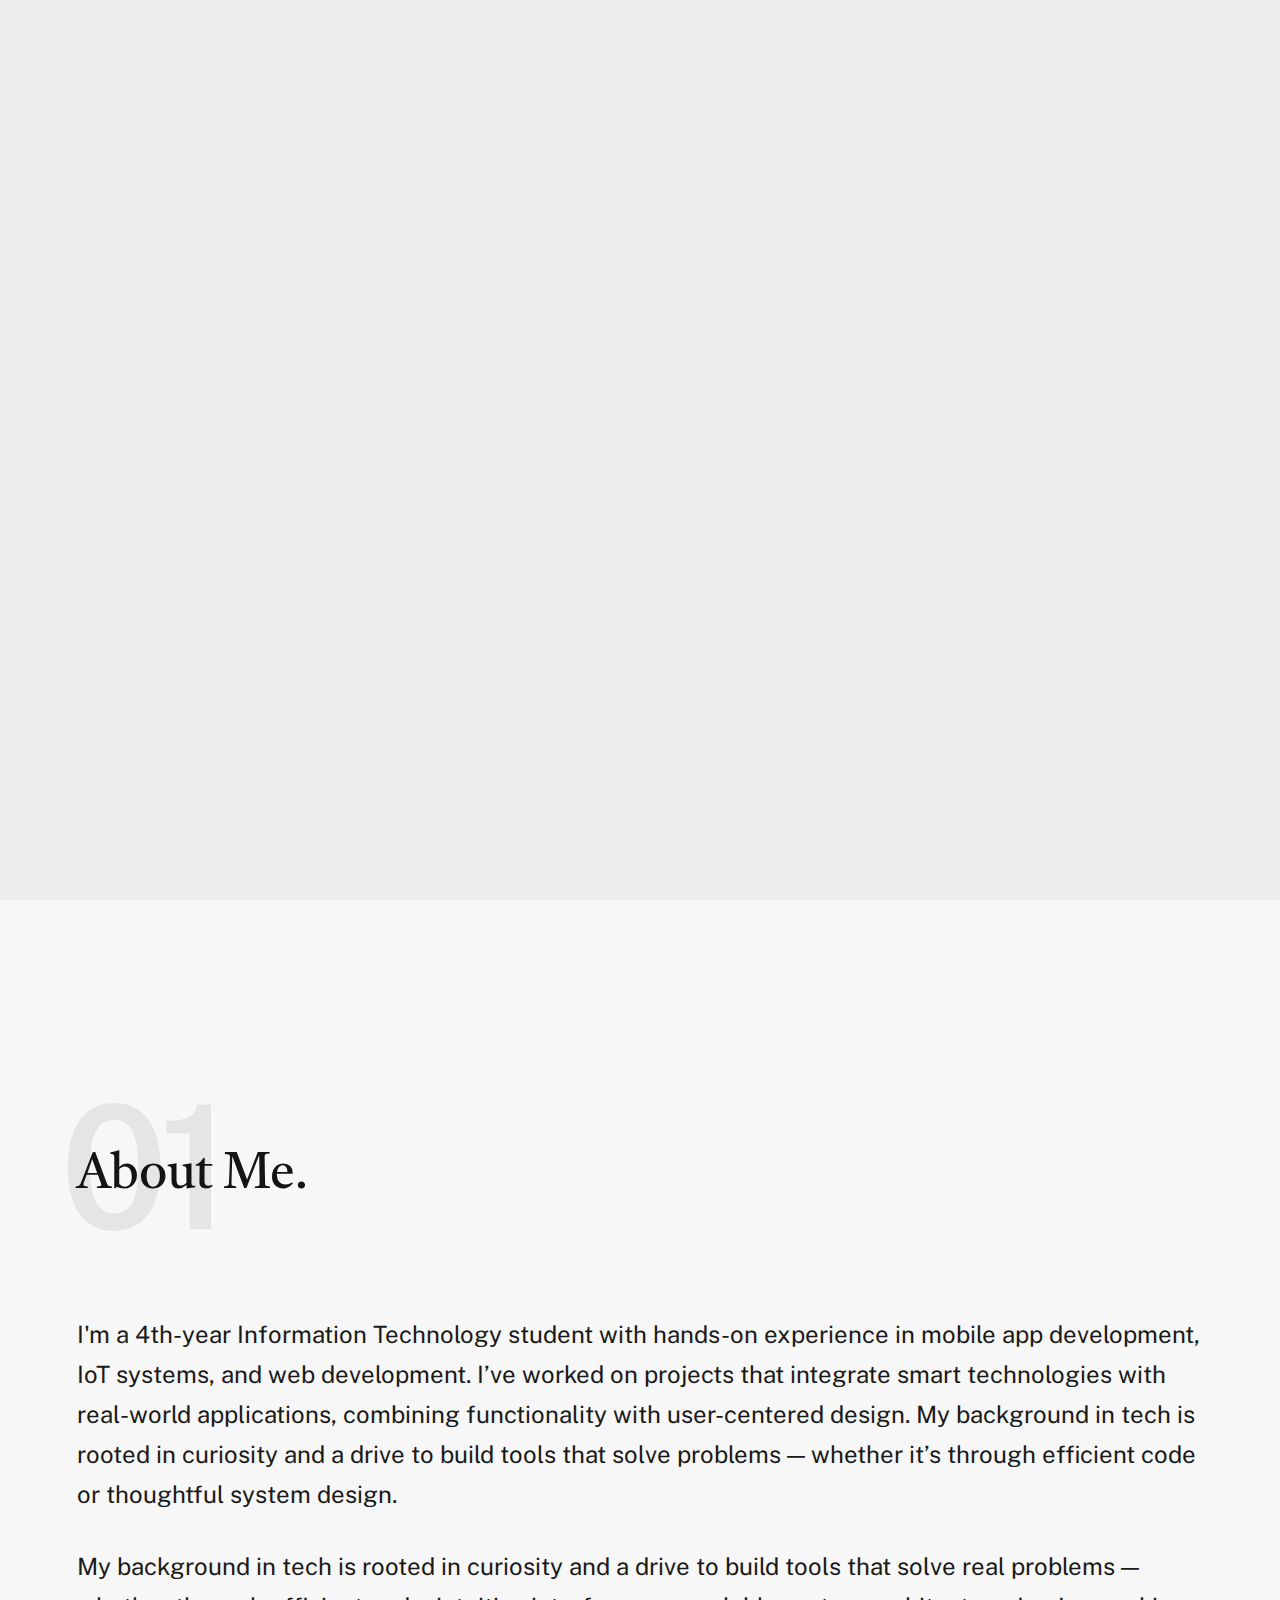
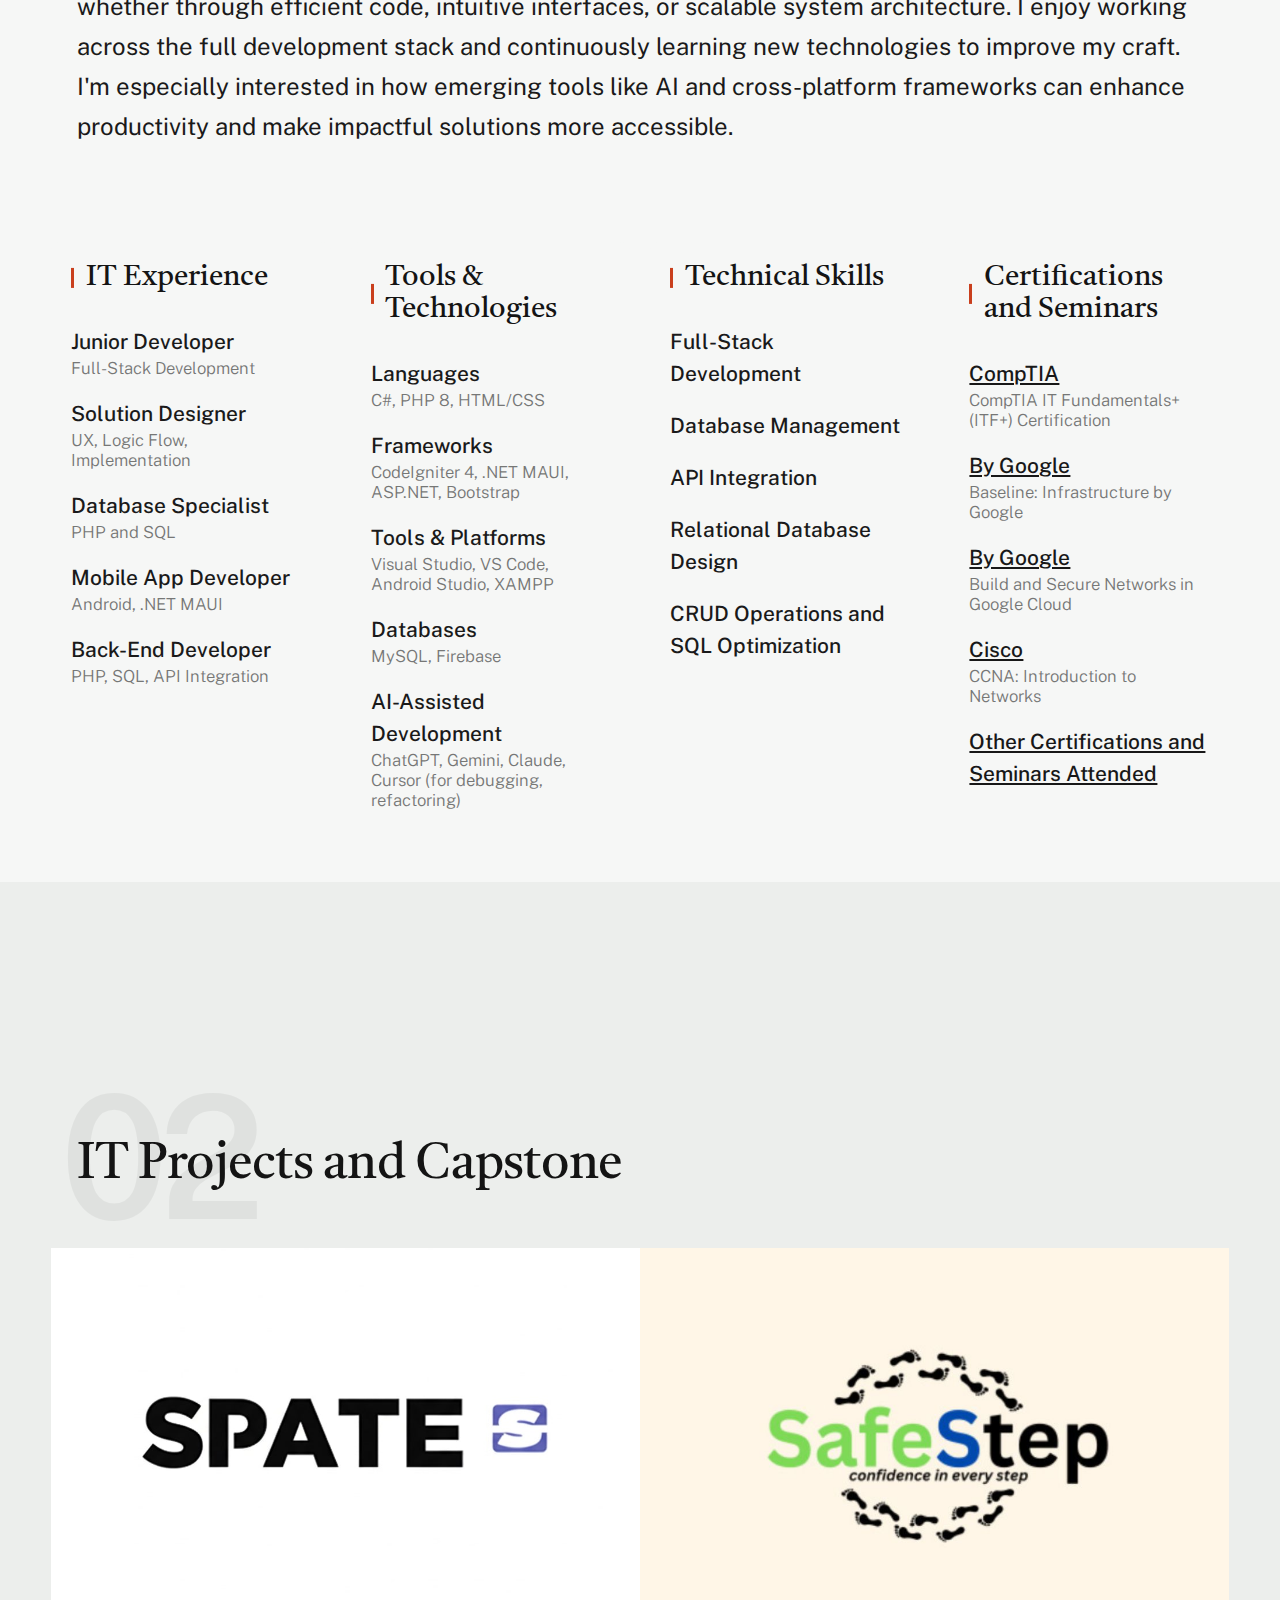
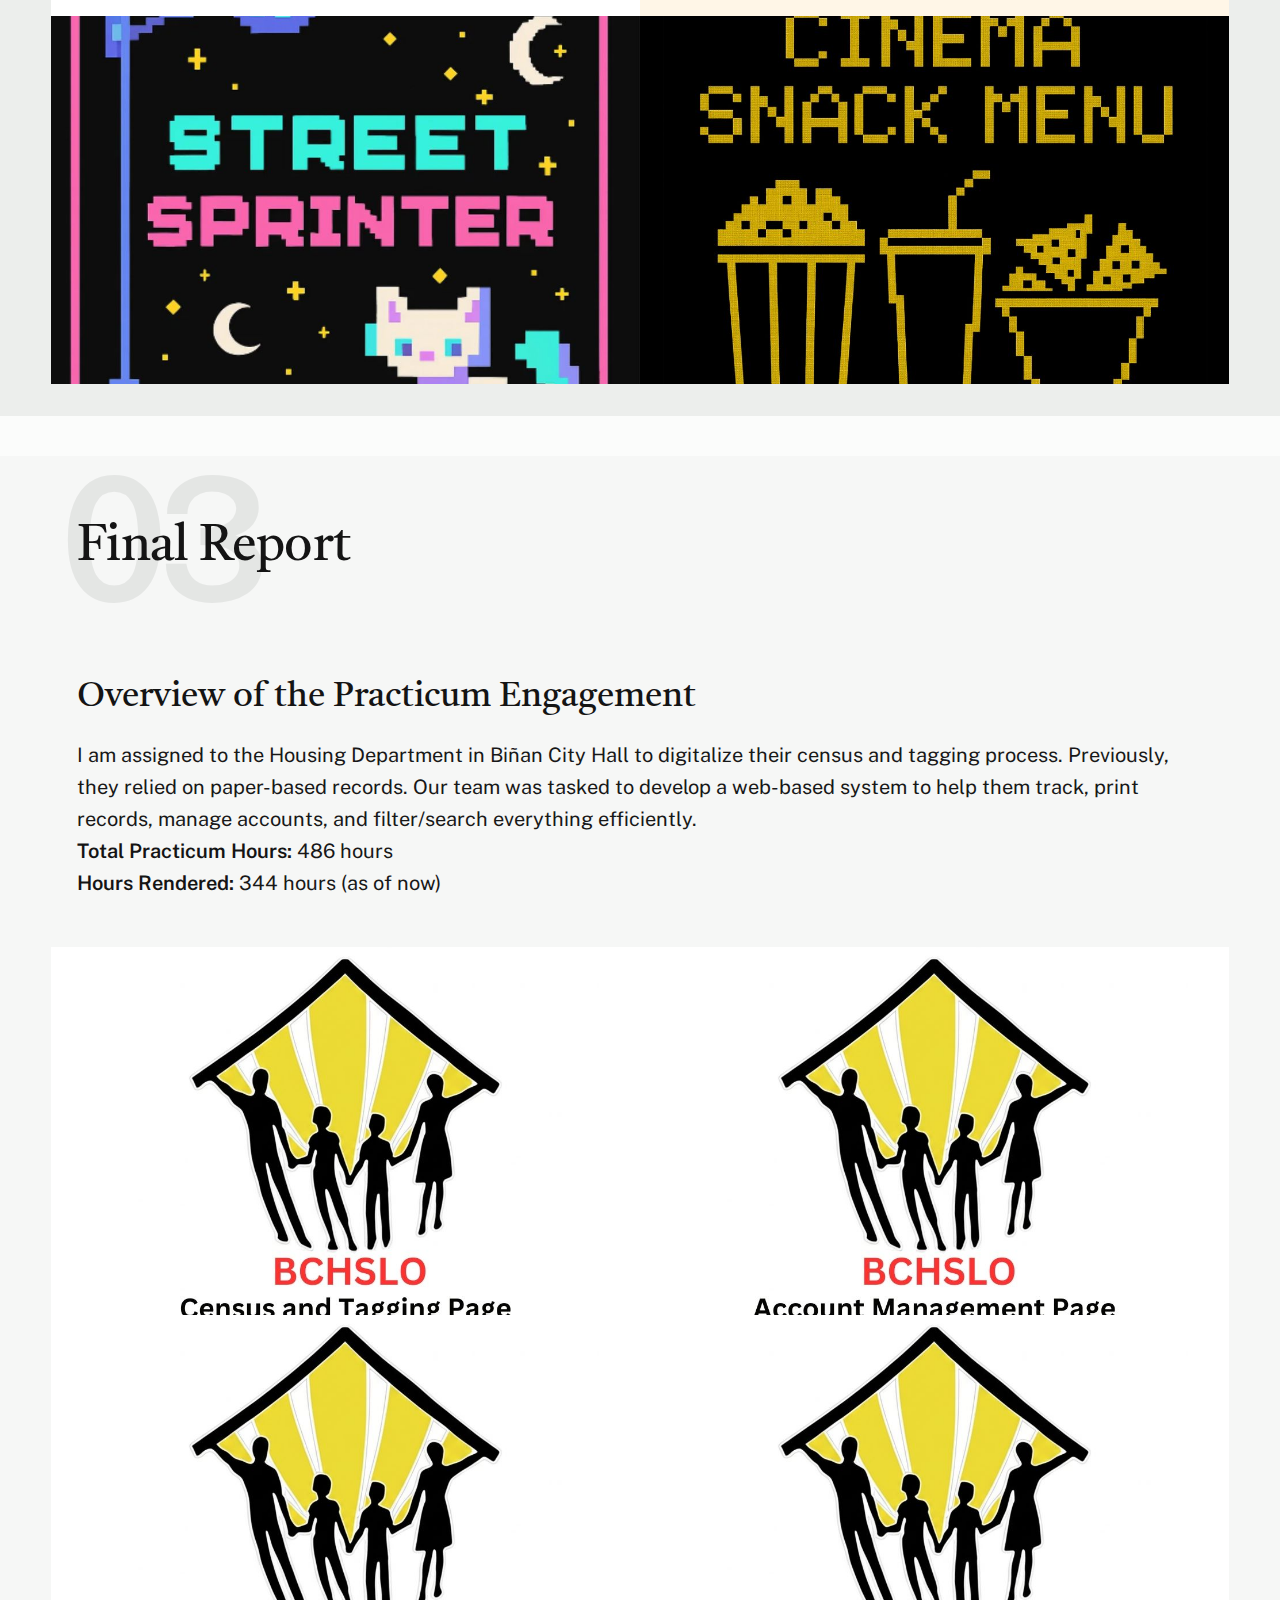
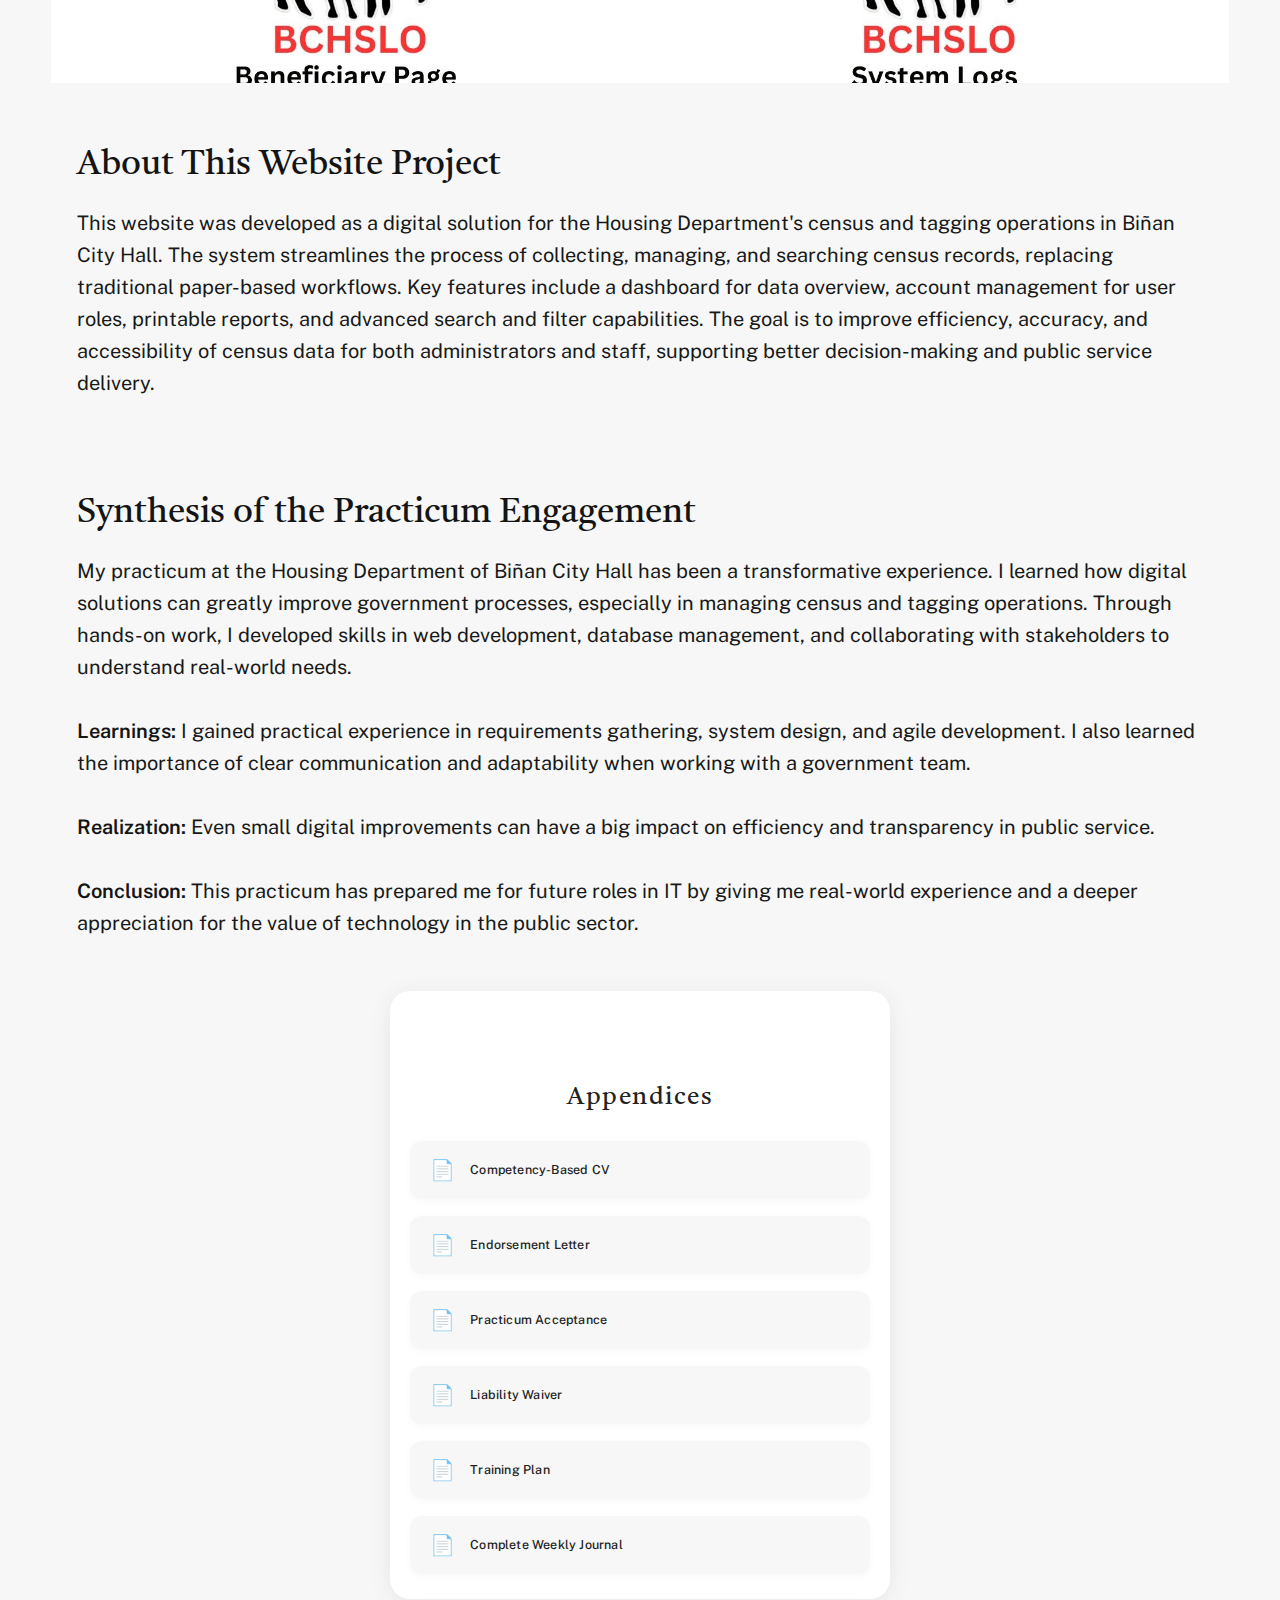
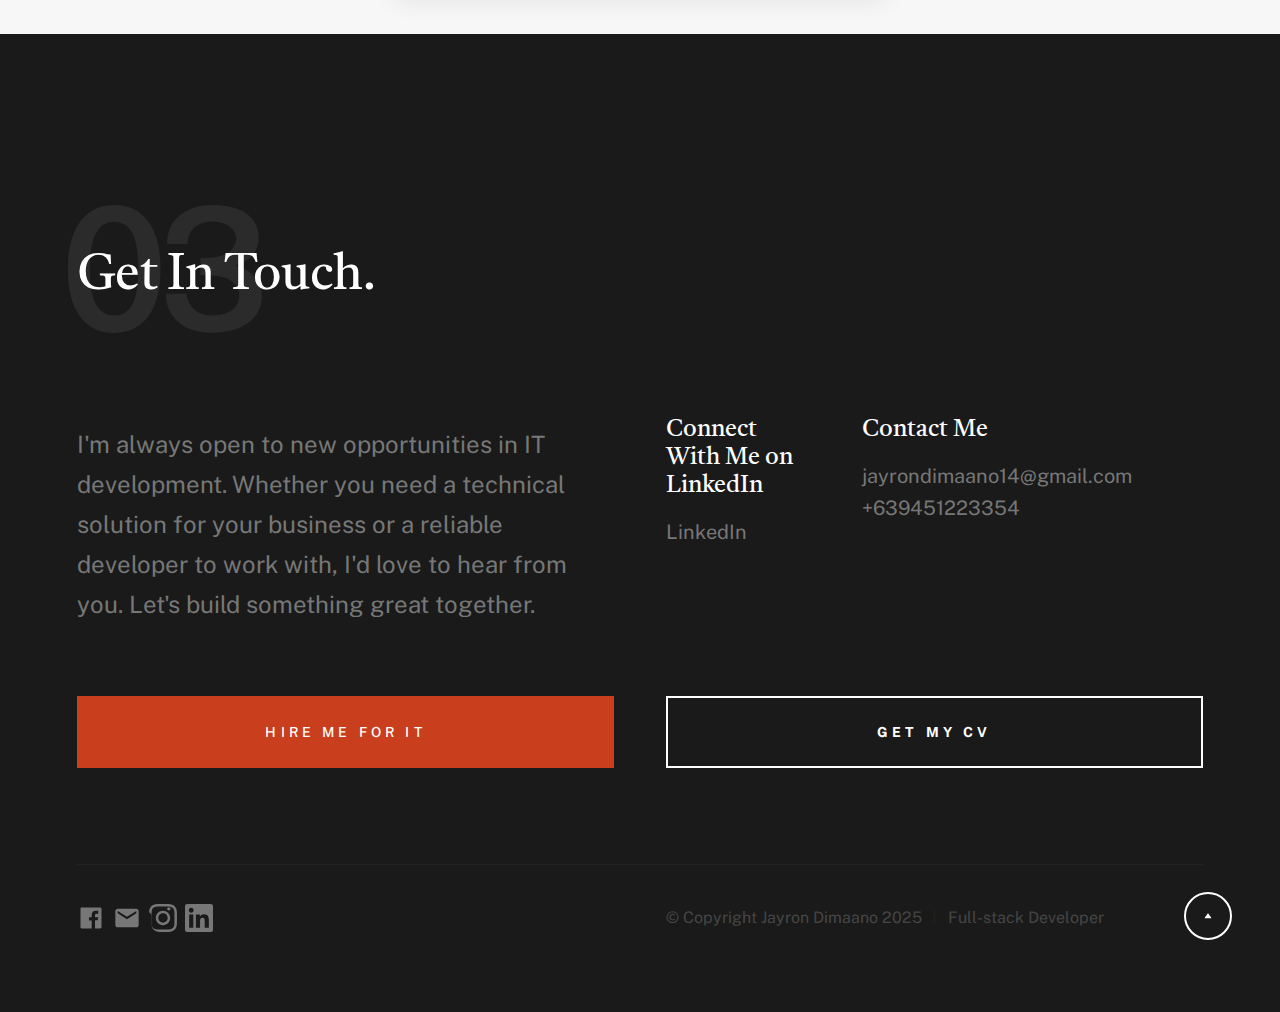
<file: index.html>
<!DOCTYPE html>
<html lang="en" class="no-js" >
<head>

    <!--- basic page needs
    ================================================== -->
    <meta charset="utf-8">
    <meta name="viewport" content="width=device-width, initial-scale=1">
    <title>Jayron</title>

    <script>
        document.documentElement.classList.remove('no-js');
        document.documentElement.classList.add('js');
    </script>

    <!-- CSS
    ================================================== -->
    <link rel="stylesheet" href="css/vendor.css">
    <link rel="stylesheet" href="css/styles.css">

    <!-- favicons
    ================================================== -->
    <link rel="apple-touch-icon" sizes="180x180" href="apple-touch-icon.png">
    <link rel="icon" type="image/png" sizes="32x32" href="favicon-32x32.png">
    <link rel="icon" type="image/png" sizes="16x16" href="favicon-16x16.png">
    <link rel="manifest" href="site.webmanifest">

</head>


<body id="top">

    
    <!-- preloader
    ================================================== -->
    <div id="preloader">
        <div id="loader" class="dots-fade">
            <div></div>
            <div></div>
            <div></div>
        </div>
    </div>


    <!-- page wrap
    ================================================== -->
    <div id="page" class="s-pagewrap">


        <!-- # site header 
        ================================================== -->
        <header class="s-header">
            <div class="row s-header__inner">

                <div class="s-header__block">
                    <div class="s-header__logo">
                        <a class="logo" href="index.html" style="background-color: #1a1a1a; color: white; padding: 8px 16px; text-decoration: none; border-radius: 4px; font-weight: bold;">
                            Home
                        </a>
                    </div>

                    <a class="s-header__menu-toggle" href="#0"><span>Menu</span></a>
                </div> <!-- end s-header__block -->

                <nav class="s-header__nav">    
                    <ul class="s-header__menu-links">
                        <li class="current"><a class="smoothscroll" href="#intro">Intro</a></li>
                        <li><a class="smoothscroll" href="#about">About</a></li>
                        <li><a class="smoothscroll" href="#works">Works</a></li>
                        <li><a class="smoothscroll" href="#final-report">Final Report</a></li>
                        <li><a class="smoothscroll" href="#footer">Contact</a></li>
                    </ul> <!-- s-header__menu-links -->    
                </nav> <!-- end s-header__nav -->

            </div> <!-- end s-header__inner -->
        </header> <!-- end s-header -->


        <!-- # intro
        ================================================== -->
        <section id="intro" class="s-intro target-section">

            <div class="row s-intro__content width-sixteen-col">
                <div class="column lg-12 s-intro__content-inner grid-block grid-16">
                    
                    <div class="s-intro__content-text">

                        <div class="s-intro__content-pretitle text-pretitle">Hello</div>
                        <h1 class="s-intro__content-title">
                        I'm Jayron Dimaano <br>
                        4th Year IT Student from Mapúa Malayan Colleges Laguna <br>
                        </h1>                            

                        <div class="s-intro__content-btns">
                            <a class="smoothscroll btn" href="#about">More About Me</a>
                            <a class="smoothscroll btn btn--stroke" href="#footer">Get In Touch</a>
                        </div> <!-- s-intro__content-btns -->   

                    </div> <!-- s-intro__content-text -->                     
                    
                </div> <!-- s-intro__content-inner -->  
            </div> <!-- s-intro__content -->

            <ul class="s-intro__social social-list">
                <li>
                    <a href="https://www.facebook.com/jayron.dimaano14/" target="_blank" rel="noopener">
                        <svg xmlns="http://www.w3.org/2000/svg" width="24" height="24" viewBox="0 0 24 24" style="fill:rgba(0, 0, 0, 1);">
                            <path d="M20,3H4C3.447,3,3,3.448,3,4v16c0,0.552,0.447,1,1,1h8.615v-6.96h-2.338v-2.725h2.338v-2c0-2.325,1.42-3.592,3.5-3.592 c0.699-0.002,1.399,0.034,2.095,0.107v2.42h-1.435c-1.128,0-1.348,0.538-1.348,1.325v1.735h2.697l-0.35,2.725h-2.348V21H20 c0.553,0,1-0.448,1-1V4C21,3.448,20.553,3,20,3z"></path>
                        </svg>
                        <span class="u-screen-reader-text">Facebook</span>
                    </a>
                </li>
                <li>
                    <a href="https://www.linkedin.com/in/jayron-dimaano-abb5b6274/" target="_blank" rel="noopener">
                        <svg xmlns="http://www.w3.org/2000/svg" width="24" height="24" viewBox="0 0 24 24" style="fill:rgba(0, 0, 0, 1);">
                            <path d="M20.447 20.452h-3.554v-5.569c0-1.328-.027-3.037-1.852-3.037-1.853 0-2.136 1.445-2.136 2.939v5.667H9.351V9h3.414v1.561h.046c.477-.9 1.637-1.85 3.37-1.85 3.601 0 4.267 2.37 4.267 5.455v6.286zM5.337 7.433c-1.144 0-2.063-.926-2.063-2.065 0-1.138.92-2.063 2.063-2.063 1.14 0 2.064.925 2.064 2.063 0 1.139-.925 2.065-2.064 2.065zm1.782 13.019H3.555V9h3.564v11.452zM22.225 0H1.771C.792 0 0 .774 0 1.729v20.542C0 23.227.792 24 1.771 24h20.451C23.2 24 24 23.227 24 22.271V1.729C24 .774 23.2 0 22.222 0h.003z"></path>
                        </svg>
                        <span class="u-screen-reader-text">LinkedIn</span>
                    </a>
                </li>
                <li>
                    <a href="https://www.instagram.com/jearonn_/" target="_blank" rel="noopener">
                        <svg xmlns="http://www.w3.org/2000/svg" width="24" height="24" viewBox="0 0 24 24" style="fill:rgba(0, 0, 0, 1);">
                            <path d="M11.999,7.377c-2.554,0-4.623,2.07-4.623,4.623c0,2.554,2.069,4.624,4.623,4.624c2.552,0,4.623-2.07,4.623-4.624 C16.622,9.447,14.551,7.377,11.999,7.377L11.999,7.377z M11.999,15.004c-1.659,0-3.004-1.345-3.004-3.003 c0-1.659,1.345-3.003,3.004-3.003s3.002,1.344,3.002,3.003C15.001,13.659,13.658,15.004,11.999,15.004L11.999,15.004z"></path><circle cx="16.806" cy="7.207" r="1.078"></circle><path d="M20.533,6.111c-0.469-1.209-1.424-2.165-2.633-2.632c-0.699-0.263-1.438-0.404-2.186-0.42 c-0.963-0.042-1.268-0.054-3.71-0.054s-2.755,0-3.71,0.054C7.548,3.074,6.809,3.215,6.11,3.479C4.9,3.946,3.945,4.902,3.477,6.111 c-0.263,0.7-0.404,1.438-0.419,2.186c-0.043,0.962-0.056,1.267-0.056,3.71c0,2.442,0,2.753,0.056,3.71 c0.015,0.748,0.156,1.486,0.419,2.187c0.469,1.208,1.424,2.164,2.634,2.632c0.696,0.272,1.435,0.426,2.185,0.45 c0.963,0.042,1.268,0.055,3.71,0.055s2.755,0,3.71-0.055c0.747-0.015,1.486-0.157,2.186-0.419c1.209-0.469,2.164-1.424,2.633-2.633 c0.263-0.7,0.404-1.438,0.419-2.186c0.043-0.962,0.056-1.267,0.056-3.71s0-2.753-0.056-3.71C20.941,7.57,20.801,6.819,20.533,6.111z M19.315,15.643c-0.007,0.576-0.111,1.147-0.311,1.688c-0.305,0.787-0.926,1.409-1.712,1.711c-0.535,0.199-1.099,0.303-1.67,0.311 c-0.95,0.044-1.218,0.055-3.654,0.055c-2.438,0-2.687,0-3.655-0.055c-0.569-0.007-1.135-0.112-1.669-0.311 c-0.789-0.301-1.414-0.923-1.719-1.711c-0.196-0.534-0.302-1.099-0.311-1.669c-0.043-0.95-0.053-1.218-0.053-3.654 c0-2.437,0-2.686,0.053-3.655c0.007-0.576,0.111-1.146,0.311-1.687c0.305-0.789,0.93-1.41,1.719-1.712 c0.534-0.198,1.1-0.303,1.669-0.311c0.951-0.043,1.218-0.055,3.655-0.055c2.437,0,2.687,0,3.654,0.055 c0.571,0.007,1.135,0.112,1.67,0.311c0.786,0.303,1.407,0.925,1.712,1.712c0.196,0.534,0.302,1.099,0.311,1.669 c0.043,0.951,0.054,1.218,0.054,3.655c0,2.436,0,2.698-0.043,3.654H19.315z"></path></svg>
                        <span class="u-screen-reader-text">Instagram</span>
                    </a>
                </li>
                <li>
                    <a href="mailto:jayrondimaano14@gmail.com" target="_blank" rel="noopener">
                        <svg xmlns="http://www.w3.org/2000/svg" width="24" height="24" viewBox="0 0 24 24" style="fill:rgba(0, 0, 0, 1);">
                            <path d="M20,4H4c-1.1,0-1.99,0.9-1.99,2L2,18c0,1.1,0.9,2,2,2h16c1.1,0,2-0.9,2-2V6C22,4.9,21.1,4,20,4zM20,8l-8,5L4,8V6l8,5l8-5V8z"></path>
                        </svg>
                        <span class="u-screen-reader-text">Gmail</span>
                    </a>
                </li>
            </ul> <!-- end s-intro__social -->

            <div class="s-intro__content-media">                               
                <img src="images/intro.jpg" srcset="images/intro.jpg 1x, images/intro.jpg 2x" alt="">
            </div> <!-- s-intro__content-media -->                

            <div class="s-intro__btn-download">
                <a class="btn btn--stroke" href="assets/Jayron_Dimaano_CV.pdf" target="_blank" rel="noopener">Get My CV</a>
            </div> <!-- end s-intro__btn-download -->
            
            <div class="s-intro__scroll-down">
                <a href="#about" class="smoothscroll">
                    <div class="scroll-icon">
                        <svg xmlns="http://www.w3.org/2000/svg" width="24" height="24" viewBox="0 0 24 24" style="fill: rgba(0, 0, 0, 1);">
                            <path d="M11.178 19.569a.998.998 0 0 0 1.644 0l9-13A.999.999 0 0 0 21 5H3a1.002 1.002 0 0 0-.822 1.569l9 13z"></path>
                        </svg>
                    </div>
                    <span class="scroll-text u-screen-reader-text">Scroll Down</span>
                </a>
            </div> <!-- s-intro__scroll-down -->

        </section> <!-- end s-intro -->


        <!-- # about
        ================================================== -->
        <section id="about" class="s-about target-section" style="background: #f6f7f6;">

            <div class="row s-about__content">
                <div class="column xl-12">    
                    
                    <div class="section-header" data-num="01">
                        <h2 class="text-display-title">About Me.</h2>
                    </div> <!-- end section-header -->

                    <p class="attention-getter">
                        I'm a 4th-year Information Technology student with hands-on experience in mobile app development, IoT systems, and web development. I’ve worked on projects that integrate smart technologies with real-world applications, combining functionality with user-centered design. My background in tech is rooted in curiosity and a drive to build tools that solve problems — whether it’s through efficient code or thoughtful system design.
                    </p>

                    <p class="attention-getter">
                        My background in tech is rooted in curiosity and a drive to build tools that solve real problems — whether through efficient code, intuitive interfaces, or scalable system architecture. I enjoy working across the full development stack and continuously learning new technologies to improve my craft. I'm especially interested in how emerging tools like AI and cross-platform frameworks can enhance productivity and make impactful solutions more accessible.
                    </p>

                    <!-- About Blocks: Rearranged Format -->
                    <div class="row s-about__blocks" style="display: flex; flex-wrap: wrap; gap: 2rem;">

                        <!-- IT Experience -->
                        <div class="col" style="flex: 1 1 220px; min-width: 220px;">
                            <div class="s-about__block" style="background: #f6f7f6; padding: 2rem; border-radius: 10px; margin-bottom: 2rem;">
                                <h4 class="s-about__block-title">IT Experience</h4>
                                <ul class="s-about__list">
                                    <li>
                                        Junior Developer
                                        <span>Full-Stack Development</span>
                                    </li>
                                    <li>
                                        Solution Designer
                                        <span>UX, Logic Flow, Implementation</span>
                                    </li>
                                    <li>
                                        Database Specialist
                                        <span>PHP and SQL</span>
                                    </li>
                                    <li>
                                        Mobile App Developer 
                                        <span>Android, .NET MAUI</span>
                                    </li>
                                    <li>
                                        Back-End Developer
                                        <span>PHP, SQL, API Integration</span>
                                    </li>
                                </ul>
                            </div>
                        </div>

                        <!-- Tools & Technologies -->
                        <div class="col" style="flex: 1 1 220px; min-width: 220px;">
                            <div class="s-about__block" style="background: #f6f7f6; padding: 2rem; border-radius: 10px; margin-bottom: 2rem;">
                                <h4 class="s-about__block-title">Tools & Technologies</h4>
                                <ul class="s-about__list">
                                    <li>
                                        Languages
                                        <span>C#, PHP 8, HTML/CSS</span>
                                    </li>
                                    <li>
                                        Frameworks
                                        <span>CodeIgniter 4, .NET MAUI, ASP.NET, Bootstrap</span>
                                    </li>
                                    <li>
                                        Tools & Platforms
                                        <span>Visual Studio, VS Code, Android Studio, XAMPP</span>
                                    </li>
                                    <li>
                                        Databases
                                        <span>MySQL, Firebase</span>
                                    </li>
                                    <li>
                                        AI-Assisted Development
                                        <span>ChatGPT, Gemini, Claude, Cursor (for debugging, refactoring)</span>
                                    </li>
                                </ul>
                            </div>
                        </div>

                        <!-- Technical Skills -->
                        <div class="col" style="flex: 1 1 220px; min-width: 220px;">
                            <div class="s-about__block" style="background: #f6f7f6; padding: 2rem; border-radius: 10px; margin-bottom: 2rem;">
                                <h4 class="s-about__block-title">Technical Skills</h4>
                                <ul class="s-about__list">
                                    <li>Full-Stack Development</li>
                                    <li>Database Management</li>
                                    <li>API Integration</li>
                                    <li>Relational Database Design</li>
                                    <li>CRUD Operations and SQL Optimization</li>
                                </ul>
                            </div>
                        </div>

                        <!-- Creative Skills -->
                        <div class="col" style="flex: 1 1 220px; min-width: 220px;">
                            <div class="s-about__block" style="background: #f6f7f6; padding: 2rem; border-radius: 10px; margin-bottom: 2rem;">
                                <h4 class="s-about__block-title">Certifications and Seminars</h4>
                                <ul class="s-about__list">
                                    <li><a href="https://www.credly.com/badges/54b2e462-aadf-4e97-825b-0db5494878ca/linked_in_profile" target="_blank" rel="noopener">CompTIA</a> <span>CompTIA IT Fundamentals+ (ITF+) Certification</span></li>
                                    <li><a href="https://www.cloudskillsboost.google/public_profiles/f6d3c081-975e-4e44-a21c-85234997e5c5/badges/5622817?utm_medium=social&utm_source=linkedin&utm_campaign=ql-social-share" target="_blank" rel="noopener">By Google</a> <span>Baseline: Infrastructure by Google</span></li>
                                    <li><a href="https://www.cloudskillsboost.google/public_profiles/f6d3c081-975e-4e44-a21c-85234997e5c5/badges/5622246?utm_medium=social&utm_source=linkedin&utm_campaign=ql-social-share" target="_blank" rel="noopener">By Google</a> <span>Build and Secure Networks in Google Cloud</span></li>
                                    <li><a href="https://www.credly.com/badges/b3c4d529-7e53-45af-8040-773accc51cd6/linked_in_profile" target="_blank" rel="noopener">Cisco</a> <span>CCNA: Introduction to Networks</span></li>
                                    <li><a href="https://www.linkedin.com/in/jayron-dimaano-abb5b6274/details/certifications/" target="_blank" rel="noopener">Other Certifications and Seminars Attended</a> <span></span></li>
                                </ul>
                            </div>
                        </div>

                    </div>

                </div> <!--end column -->
            </div> <!--end s-about__content -->
            
        </section> <!-- end s-about -->   



        <!-- # works
        ================================================== -->
        <section id="works" class="s-works target-section" style="background: #eceeec;">

            <div class="row">
                <div class="column xl-12">
                    <div class="section-header" data-num="02" style="margin-top: 4rem; margin-bottom: 4rem;">
                        <h2 class="text-display-title">IT Projects and Capstone</h2>
                    </div> <!-- end section-header -->
                </div>
            </div>

            <div class="row folio-entries">

                <div class="column entry">
                    <a href="images/folio/gallery/spate2.jpg" class="entry__link glightbox" data-glightbox="title: Spate E-Commerce Platform; description: .entry__desc-01">
                        <div class="entry__thumb">
                            <img src="images/folio/spate.jpg" srcset="images/folio/spate.jpg 1x, images/folio/spate.jpg 2x" alt="">
                        </div>
                        <div class="entry__info">
                            <h4 class="entry__title">"Spate" an E-Commerce Platform</h4>
                            <div class="entry__cat">A Full Stack Development</div>
                        </div>
                    </a>

                    <div class="glightbox-desc entry__desc-01">
                        <p>
                            Spate is a minimalist eCommerce website built using ASP.NET for its backend framework and Microsoft Access as its database. Designed with simplicity and user experience in mind, Spate offers a clean, distraction-free interface that focuses on functionality and ease of navigation.

                            The platform includes core eCommerce features such as product listing, cart management, and a secure checkout system. It leverages ASP.NET’s robust server-side capabilities for handling dynamic content and form submissions, while MS Access manages product data, user records, and order transactions.
                            
                            Spate was developed to demonstrate how lightweight technologies can be used to build fully functional web applications. Its minimalistic design ensures fast load times and an intuitive browsing experience across devices, making it ideal for small businesses or startups looking for a streamlined digital storefront.
                        </p>
                    </div>
                </div> <!-- entry -->

                <div class="column entry">
                    <a href="images/folio/gallery/safestep2.jpg" class="entry__link glightbox" data-glightbox="title: SafeStep - Capstone Project; description: .entry__desc-02">
                        <div class="entry__thumb">
                            <img src="images/folio/safestep.jpg" srcset="images/folio/safestep.jpg 1x, images/folio/safestep.jpg 2x" alt="">
                        </div>
                        <div class="entry__info">
                            <h4 class="entry__title">"SafeStep" Capstone Project</h4>
                            <div class="entry__cat">Mobile Development and IoT Application</div>
                        </div>
                    </a>

                    <div class="glightbox-desc entry__desc-02">
                        <p>
                            Our capstone project, titled GPS-Enabled Obstacle Detection and Navigation System with Multi-Sensory Feedback for Visually Impaired, is a mobile-based assistive technology solution designed to help the visually impaired navigate their surroundings safely and independently. Unlike traditional systems that rely solely on one type of feedback, our solution integrates multiple technologies to enhance usability and effectiveness. It uses the smartphone’s built-in camera for real-time object detection, GPS for location awareness, and provides multi-sensory feedback through vibrations and voice alerts. Additionally, we integrated IoT devices such as ultrasonic sensors and the ESP32-CAM module to support basic image processing and obstacle detection in real-time. This hybrid approach allows the system to detect nearby objects and deliver intuitive alerts, enabling users to navigate both familiar and unfamiliar environments with greater confidence. The project aims to improve accessibility, reduce dependency, and promote inclusivity through practical, affordable, and scalable technology.
                        </p>
                    </div>
                </div> <!-- entry -->

                <div class="column entry">
                    <a href="images/folio/gallery/street2.jpg" class="entry__link glightbox" data-glightbox="title: About Street Sprinter; description: .entry__desc-03">
                        <div class="entry__thumb">
                            <img src="images/folio/street.jpg" srcset="images/folio/street.jpg 1x, images/folio/street.jpg 2x" alt="">
                        </div>
                        <div class="entry__info">
                            <h4 class="entry__title">"Street Sprinter"</h4>
                            <div class="entry__cat"> Game Development</div>
                        </div>
                    </a>

                    <div class="glightbox-desc entry__desc-03">
                        <p>
                            Street Sprinter is a browser-based endless runner game inspired by Google Chrome's offline dinosaur game, enhanced with modern features and a pixel-art aesthetic. Built using Web Forms and basic file handling with Notepad as the data storage, the game includes multiple characters, increasing difficulty levels, and a leaderboard system to track high scores. Players can enjoy a vibrant, retro-style experience with colorful pop culture-inspired sprites, responsive controls, and dynamic obstacles. The game also features score tracking, limited lives, and visually engaging pixel animations, blending nostalgic charm with upgraded functionality.
                        </p>
                    </div>
                </div> <!-- entry -->

                <div class="column entry">
                    <a href="images/folio/gallery/snack2.jpg" class="entry__link glightbox" data-glightbox="title: About Cinema Snack Menu; description: .entry__desc-04">
                        <div class="entry__thumb">
                            <img src="images/folio/snack.jpg" srcset="images/folio/snack.jpg 1x, images/folio/snack.jpg 2x" alt="">
                        </div>
                        <div class="entry__info">
                            <h4 class="entry__title">"Cinema Snack Menu"</h4>
                            <div class="entry__cat">Stack Application</div>
                        </div>
                    </a>

                    <div class="glightbox-desc entry__desc-04">
                        <p>
                            As part of our Data Structures course, Me and my Groupmates developed a console-based application in C++ called the Cinema Snack Menu to demonstrate the use of the stack data structure. The project simulates a simple snack ordering system where users can add items to their order, view their current stack of snacks, and undo the most recent selection. It applies the Last-In, First-Out (LIFO) principle of stacks, showing how fundamental data structures can be used to solve real-world problems in an intuitive and engaging way.
                        </p>
                    </div>
                </div> <!-- entry -->

            </div> <!-- folio entries -->


            <!-- Remove the testimonials section -->

        </section> <!-- end s-works --> 

        <!-- # final report & portfolio bin
        ================================================== -->
        <section id="final-report" class="s-final-report target-section" style="margin-top: 4rem; background: #f6f7f6;">
            <div class="row">
                <div class="column xl-12">
                    <div class="section-header" data-num="03" style="margin-top: 4rem; margin-bottom: 4rem;">
                        <h2 class="text-display-title">Final Report</h2>
                    </div>
                </div>
            </div>

            <div class="row">
                <div class="column xl-12">
                    <h3>Overview of the Practicum Engagement</h3>
                    <p>
                        I am assigned to the Housing Department in Biñan City Hall to digitalize their census and tagging process. Previously, they relied on paper-based records. Our team was tasked to develop a web-based system to help them track, print records, manage accounts, and filter/search everything efficiently. <br>
                        <strong>Total Practicum Hours:</strong> 486 hours<br>
                        <strong>Hours Rendered:</strong> 344 hours (as of now)
                    </p>
                </div>
            </div>

            <div class="row folio-entries">
                <div class="column entry">
                    <a href="images/folio/gallery/census2.jpg" class="entry__link glightbox" data-glightbox="title:📌Census and Tagging Page Overview; description: .entry__desc-11">
                        <div class="entry__thumb">
                            <img src="images/folio/census.jpg" srcset="images/folio/census.jpg 1x, images/folio/census.jpg 2x" alt="">
                        </div>
                        <div class="entry__info">
                            <h4 class="entry__title">Census and Tagging Page</h4>
                            <div class="entry__cat">Web Module</div>
                        </div>
                    </a>
                    <div class="glightbox-desc entry__desc-11">
                        <p>
                            This page is designed to manage and monitor the census and tagging records for the Housing Department of Biñan City Hall. It supports full CRUD (Create, Read, Update, Delete) functionality, allowing authorized users to efficiently encode, edit, or remove entries from the system.

Key features include:

Search and Filter options for quickly locating specific records based on name, location, or status.

Archiving and Soft Deletes, which allow records to be deactivated without permanent removal for better data management and retrieval.

Printable Reports, enabling staff to generate and print official summaries of the encoded census and tagging data for documentation or field use.

This module aims to replace traditional paper-based processes with a more efficient, centralized digital solution.
                        </p>
                    </div>
                </div>
                <div class="column entry">
                    <a href="images/folio/gallery/account2.jpg" class="entry__link glightbox" data-glightbox="title: 🔐 Account Management Page Overview; description: .entry__desc-12">
                        <div class="entry__thumb">
                            <img src="images/folio/account.jpg" srcset="images/folio/account.jpg 1x, images/folio/account.jpg 2x" alt="">
                        </div>
                        <div class="entry__info">
                            <h4 class="entry__title">Account Management</h4>
                            <div class="entry__cat">Web Module</div>
                        </div>
                    </a>
                    <div class="glightbox-desc entry__desc-12">
                        <p>
                            The Account Management page allows administrators to oversee all user accounts within the system. It includes full CRUD operations—enabling the creation, viewing, updating, and deletion of user accounts.

Key functionalities:

Archive/Delete Actions to either permanently remove or temporarily store inactive accounts.

Account Deactivation, which disables user access without removing their data, preserving logs and record ownership.

Role-Based Assignment for Admin, Encoder, and Viewer access levels, ensuring secure and appropriate user permissions across the platform.

This feature supports efficient and secure user lifecycle management, ensuring that only authorized personnel can access and operate the system.
                        </p>
                    </div>
                </div>
                <div class="column entry">
                    <a href="images/folio/gallery/beneficiary2.jpg" class="entry__link glightbox" data-glightbox="title: 👥 Manage Beneficiary Page Overview; description: .entry__desc-13">
                        <div class="entry__thumb">
                            <img src="images/folio/beneficiary.jpg" srcset="images/folio/beneficiary.jpg 1x, images/folio/beneficiary.jpg 2x" alt="">
                        </div>
                        <div class="entry__info">
                            <h4 class="entry__title">Manage Beneficiary</h4>
                            <div class="entry__cat">Web Module</div>
                        </div>
                    </a>
                    <div class="glightbox-desc entry__desc-13">
                        <p>
                            The Manage Beneficiary page is dedicated to handling records of individuals or households who have been affected by disasters and are eligible for support under the Housing Department's census program.

Key functionalities:

Full CRUD Operations to add, view, update, and delete beneficiary records.

Archive/Delete Options for proper data management and to preserve historical records without permanent removal.

Printable Reports for generating hard copies of beneficiary lists, useful for field distribution or official documentation.

Seamless integration with the census data, ensuring that only verified individuals are added as beneficiaries.

This module plays a critical role in organizing and tracking support distribution, helping the city respond more efficiently to disaster-affected residents.
                        </p>
                    </div>
                </div>
                <div class="column entry">
                    <a href="images/folio/gallery/system2.jpg" class="entry__link glightbox" data-glightbox="title: 🧾 System Logs Page Overview; description: .entry__desc-14">
                        <div class="entry__thumb">
                            <img src="images/folio/system.jpg" srcset="images/folio/system.jpg 1x, images/folio/system.jpg 2x" alt="">
                        </div>
                        <div class="entry__info">
                            <h4 class="entry__title">System Logs</h4>
                            <div class="entry__cat">Web Module</div>
                        </div>
                    </a>
                    <div class="glightbox-desc entry__desc-14">
                        <p>
                            The System Logs page serves as the platform’s activity tracker, providing transparency and accountability within the system. It records and displays key user actions such as logins, data updates, deletions, and other critical operations.

Main features:

Real-Time Logging of user activities for all roles (Admin, Encoder, Viewer).

Timestamped Entries to track when each action occurred.

Search and Filter Tools to easily locate specific logs based on user, activity type, or date.

Helps in auditing and identifying misuse or errors by keeping a clear record of system interactions.

This module enhances the system’s security and traceability, ensuring that all activities are properly monitored and documented.
                        </p>
                    </div>
                </div>
            </div>

            <div class="row">
                <div class="column xl-12">
                    <h3>About This Website Project</h3>
                    <p>
                        This website was developed as a digital solution for the Housing Department's census and tagging operations in Biñan City Hall. The system streamlines the process of collecting, managing, and searching census records, replacing traditional paper-based workflows. Key features include a dashboard for data overview, account management for user roles, printable reports, and advanced search and filter capabilities. The goal is to improve efficiency, accuracy, and accessibility of census data for both administrators and staff, supporting better decision-making and public service delivery.
                    </p>
                </div>
            </div>

            <div class="row">
                <div class="column xl-12">
                    <h3>Synthesis of the Practicum Engagement</h3>
                    <p>
                        My practicum at the Housing Department of Biñan City Hall has been a transformative experience. I learned how digital solutions can greatly improve government processes, especially in managing census and tagging operations. Through hands-on work, I developed skills in web development, database management, and collaborating with stakeholders to understand real-world needs.<br><br>
                        <strong>Learnings:</strong> I gained practical experience in requirements gathering, system design, and agile development. I also learned the importance of clear communication and adaptability when working with a government team.<br><br>
                        <strong>Realization:</strong> Even small digital improvements can have a big impact on efficiency and transparency in public service.<br><br>
                        <strong>Conclusion:</strong> This practicum has prepared me for future roles in IT by giving me real-world experience and a deeper appreciation for the value of technology in the public sector.
                    </p>
                </div>
            </div>

            <style>
.appendices-modern {
    margin-top: 2rem;
    margin-bottom: 3.5rem;
    padding: 2.5rem 2rem;
    background: #fff;
    border-radius: 20px;
    box-shadow: 0 4px 24px rgba(0,0,0,0.07);
    max-width: 500px;
    margin-left: auto;
    margin-right: auto;
}
.appendices-modern h3 {
    text-align: center;
    margin-bottom: 2.5rem;
    font-size: 2.5rem;
    color: #222;
    letter-spacing: 1.5px;
}
.appendix-list {
    display: flex;
    flex-direction: column;
    gap: 1.7rem;
}
.appendix-item {
    display: flex;
    align-items: center;
    gap: 1.5rem;
    padding: 1.3rem 2rem;
    background: #f6f7f6;
    border-radius: 12px;
    text-decoration: none;
    color: #222;
    font-size: 1.25rem;
    font-weight: 500;
    transition: background 0.2s, box-shadow 0.2s, color 0.2s;
    box-shadow: 0 2px 8px rgba(0,0,0,0.03);
    letter-spacing: 0.2px;
}
.appendix-item:hover {
    background: #eceeec;
    box-shadow: 0 4px 16px rgba(0,0,0,0.08);
    color: #0077ff;
}
.appendix-icon {
    font-size: 2rem;
}
</style>
<div class="appendices-modern">
    <h3>Appendices</h3>
    <div class="appendix-list">
        <a href="assets/Jayron_Dimaano_CV.pdf" target="_blank" rel="noopener" class="appendix-item">
            <span class="appendix-icon">📄</span>
            Competency-Based CV
        </a>
        <a href="assets/Endorsement_letter.pdf" target="_blank" rel="noopener" class="appendix-item">
            <span class="appendix-icon">📄</span>
            Endorsement Letter
        </a>
        <a href="assets/Practicum_Confirmation.pdf" target="_blank" rel="noopener" class="appendix-item">
            <span class="appendix-icon">📄</span>
            Practicum Acceptance
        </a>
        <a href="assets/Liability_Waiver.pdf" target="_blank" rel="noopener" class="appendix-item">
            <span class="appendix-icon">📄</span>
            Liability Waiver
        </a>
        <a href="assets/Training_Plan.pdf" target="_blank" rel="noopener" class="appendix-item">
            <span class="appendix-icon">📄</span>
            Training Plan
        </a>
        <a href="assets/Weekly_Journal.pdf" target="_blank" rel="noopener" class="appendix-item">
            <span class="appendix-icon">📄</span>
            Complete Weekly Journal
        </a>
    </div>
</div>

        </section>


        <!-- # footer 
        ================================================== -->
        <footer id="footer" class="s-footer target-section">

            <div class="row">
                <div class="column lg-12">
                    <div class="section-header light-on-dark" data-num="03">
                        <h2 class="text-display-title">Get In Touch.</h2>
                    </div> <!-- end section-header -->
                </div>
            </div>

            <div class="row s-footer__content">

                <div class="column xl-6 md-12 s-footer__block s-footer__about">                    
                    <p class="attention-getter">
                        I'm always open to new opportunities in IT development. Whether you need a technical solution for your business or a reliable developer to work with, I'd love to hear from you. Let's build something great together.
                    </p>               
                </div> <!-- end section-footer__about -->

                <div class="column xl-6 md-12 s-footer__block s-footer__site-links">
                    <div class="row">
                        <div class="column xl-4 lg-5 md-6 tab-12">
                            <h5>Connect With Me on LinkedIn</h5>
                            <ul class="link-list">
                                <li><a href="https://www.linkedin.com/in/jayron-dimaano-abb5b6274/" target="_blank" rel="noopener">LinkedIn</a></li>
                            </ul>
                        </div>
                        <div class="column xl-6 md-6 tab-12">
                            <h5>Contact Me</h5>
                            <ul class="link-list">
                                <li><a href="mailto:jayrondimaano14@gmail.com" target="_blank" rel="noopener">jayrondimaano14@gmail.com</a></li>
                                <li><a href="Phone Number:+639451223354">+639451223354</a></li>
                            </ul> 
                        </div>
                    </div>                    
                </div> <!-- end section-footer__site-links -->

            </div> <!-- end section-footer__content -->


            <div class="row s-footer__buttons">
               
                <div class="column xl-6 tab-12">
                    <a href="mailto:jayrondimaano14@gmail.com?subject=Inquiry%20for%20IT%20Services&body=Hi%20Jayron,%0D%0A%0D%0AI%20am%20interested%20in%20hiring%20you%20for%20an%20IT%20project.%20Please%20let%20me%20know%20your%20availability.%0D%0A%0D%0AThank%20you!" class="btn btn--primary btn--large u-fullwidth">
                        Hire Me for IT
                    </a>
                </div>
          
                <div class="column xl-6 tab-12">                    
                    <a href="assets/Jayron_Dimaano_CV.pdf" class="btn btn--stroke btn--large u-fullwidth" target="_blank" rel="noopener">Get My CV</a>
                </div>
            
            </div> <!-- end section-footer__buttons -->              
            
            <div class="row s-footer__bottom">
                
                <div class="column xl-6 lg-12">
                    <ul class="s-footer__social social-list">
                        <li>
                            <a href="https://www.facebook.com/jayron.dimaano14/" target="_blank" rel="noopener">
                                <svg xmlns="http://www.w3.org/2000/svg" width="24" height="24" viewBox="0 0 24 24" style="fill:rgba(0, 0, 0, 1);">
                                    <path d="M20,3H4C3.447,3,3,3.448,3,4v16c0,0.552,0.447,1,1,1h8.615v-6.96h-2.338v-2.725h2.338v-2c0-2.325,1.42-3.592,3.5-3.592 c0.699-0.002,1.399,0.034,2.095,0.107v2.42h-1.435c-1.128,0-1.348,0.538-1.348,1.325v1.735h2.697l-0.35,2.725h-2.348V21H20 c0.553,0,1-0.448,1-1V4C21,3.448,20.553,3,20,3z"></path>
                                </svg>
                                <span class="u-screen-reader-text">Facebook</span>
                            </a>
                        </li>
                        <li>
                            <a href="mailto:jayrondimaano14@gmail.com" target="_blank" rel="noopener">
                                <svg xmlns="http://www.w3.org/2000/svg" width="24" height="24" viewBox="0 0 24 24" style="fill:rgba(0, 0, 0, 1);">
                                    <path d="M20,4H4c-1.1,0-1.99,0.9-1.99,2L2,18c0,1.1,0.9,2,2,2h16c1.1,0,2-0.9,2-2V6C22,4.9,21.1,4,20,4zM20,8l-8,5L4,8V6l8,5l8-5V8z"></path>
                                </svg>
                                <span class="u-screen-reader-text">Gmail</span>
                            </a>
                        </li>
                        <li>
                            <a href="https://www.instagram.com/jearonn_/" target="_blank" rel="noopener">
                                <svg xmlns="http://www.w3.org/2000/svg" width="24" height="24" viewBox="0 0 24 24" style="fill:rgba(0, 0, 0, 1);">
                                    <path d="M12,2.163c3.204,0,3.584,0.012,4.85,0.07c3.252,0.148,4.771,1.691,4.919,4.919c0.058,1.265,0.07,1.645,0.07,4.849 c0,3.205-0.012,3.584-0.07,4.849c-0.149,3.225-1.664,4.771-4.919,4.919c-1.266,0.058-1.644,0.07-4.85,0.07s-3.584-0.012-4.849-0.07 c-3.26-0.149-4.771-1.699-4.919-4.92c-0.058-1.265-0.07-1.644-0.07-4.849c0-3.204,0.013-3.583,0.07-4.849 c0.149-3.227,1.664-4.771,4.919-4.919C8.416,2.175,8.796,2.163,12,2.163z M12,0C8.741,0,8.333,0.014,7.053,0.072 c-4.35,0.202-6.78,2.618-6.98,6.98C1.986,8.333,2,8.741,2,12c0,3.259,0.014,3.668,0.072,4.948c0.202,4.358,2.618,6.78,6.98,6.98 C8.333,23.986,8.741,24,12,24c3.259,0,3.668-0.014,4.948-0.072c4.354-0.202,6.782-2.618,6.979-6.98C23.986,15.668,24,15.259,24,12 c0-3.259-0.014-3.667-0.072-4.947c-0.196-4.354-2.617-6.78-6.979-6.98C15.668,0.014,15.259,0,12,0z M12,5.838 c-3.403,0-6.162,2.759-6.162,6.162s2.759,6.163,6.162,6.163s6.162-2.759,6.162-6.163C18.162,8.597,15.403,5.838,12,5.838z M12,16 c-2.209,0-4-1.791-4-4s1.791-4,4-4s4,1.791,4,4S14.209,16,12,16z M18.406,4.155c0,0.796-0.646,1.442-1.442,1.442 s-1.442-0.646-1.442-1.442s0.646-1.443,1.442-1.443S18.406,3.359,18.406,4.155z"></path></svg>
                                <span class="u-screen-reader-text">Instagram</span>
                            </a>
                        </li>
                        <li>
                            <a href="https://www.linkedin.com/in/jayron-dimaano-abb5b6274/" target="_blank" rel="noopener">
                                <svg xmlns="http://www.w3.org/2000/svg" width="24" height="24" viewBox="0 0 24 24" style="fill: rgba(0, 0, 0, 1);">
                                    <path d="M20.447 20.452h-3.554v-5.569c0-1.328-.027-3.037-1.852-3.037-1.853 0-2.136 1.445-2.136 2.939v5.667H9.351V9h3.414v1.561h.046c.477-.9 1.637-1.85 3.37-1.85 3.601 0 4.267 2.37 4.267 5.455v6.286zM5.337 7.433c-1.144 0-2.063-.926-2.063-2.065 0-1.138.92-2.063 2.063-2.063 1.14 0 2.064.925 2.064 2.063 0 1.139-.925 2.065-2.064 2.065zm1.782 13.019H3.555V9h3.564v11.452zM22.225 0H1.771C.792 0 0 .774 0 1.729v20.542C0 23.227.792 24 1.771 24h20.451C23.2 24 24 23.227 24 22.271V1.729C24 .774 23.2 0 22.222 0h.003z"></path></svg>
                                <span class="u-screen-reader-text">LinkedIn</span>
                            </a>
                        </li>
                    </ul> 
                </div> <!-- end section-footer__social -->

                <div class="column xl-6 lg-12">
                    <p class="ss-copyright">
                        <span>© Copyright Jayron Dimaano 2025</span> 
                        <span>Full-stack Developer</span>
                    </p>
                </div>

            </div> <!-- end section-footer__bottom -->          

            <div class="ss-go-top">
                <a class="smoothscroll" title="Back to Top" href="#top">                 
                    <svg xmlns="http://www.w3.org/2000/svg" width="24" height="24" viewBox="0 0 24 24" style="fill: rgba(0, 0, 0, 1);">
                        <path d="M5.536 21.886a1.004 1.004 0 0 0 1.033-.064l13-9a1 1 0 0 0 0-1.644l-13-9A1 1 0 0 0 5 3v18a1 1 0 0 0 .536.886z"></path>
                    </svg>
                </a>                                
                <span>Back To Top</span>   
            </div> <!-- end ss-go-top -->
            
        </footer> <!-- end s-footer -->

    </div> <!-- end page-wrap -->


    <!-- Java Script
    ================================================== -->
    <script src="js/plugins.js"></script>
    <script src="js/main.js"></script>

</body>
</html>
</file>
<file: css/vendor.css>
/* ===================================================================
 * Hudson Third-party Stylesheets
 * Template Ver. 1.0.0
 * 04-03-2023
 * -------------------------------------------------------------------
 *
 * TOC:
 * # PrismJS 
 * # Swiper
 * # GLightbox
 *
 * ------------------------------------------------------------------- */
 

/* ===================================================================
 * # PrismJS 1.20.0
 *   https://prismjs.com/download.html#themes=prism-okaidia&languages=markup+css+clike+javascript+markup-templating+php 
 *   
 *   okaidia theme for JavaScript, CSS and HTML
 *   Loosely based on Monokai textmate theme by http://www.monokai.nl/
 *   @author ocodia
 * ------------------------------------------------------------------- */
code[class*=language-],
pre[class*=language-] {
    color          : #f8f8f2;
    background     : none;
    text-shadow    : 0 1px rgba(0, 0, 0, 0.3);
    font-family    : var(--font-mono);
    font-size      : calc(var(--text-size) * 0.9444);
    text-align     : left;
    white-space    : pre;
    word-spacing   : normal;
    word-break     : normal;
    word-wrap      : normal;
    line-height    : var(--vspace-1);
    -moz-tab-size  : 4;
    -o-tab-size    : 4;
    tab-size       : 4;
    -webkit-hyphens: none;
    hyphens        : none;
}

/* Code blocks */
pre[class*=language-] {
    padding : var(--vspace-0_5) 0 var(--vspace-1);
    margin  : var(--vspace-1) 0;
    overflow: auto;
}

:not(pre)>code[class*=language-],
pre[class*=language-] {
    background: #272822;
}

/* Inline code */
:not(pre)>code[class*=language-] {
    padding    : 0.1em;
    white-space: normal;
}

.token.comment,
.token.prolog,
.token.doctype,
.token.cdata {
    color: slategray;
}

.token.punctuation {
    color: #f8f8f2;
}

.token.namespace {
    opacity: 0.7;
}

.token.property,
.token.tag,
.token.constant,
.token.symbol,
.token.deleted {
    color: #f92672;
}

.token.boolean,
.token.number {
    color: #ae81ff;
}

.token.selector,
.token.attr-name,
.token.string,
.token.char,
.token.builtin,
.token.inserted {
    color: #a6e22e;
}

.token.operator,
.token.entity,
.token.url,
.language-css .token.string,
.style .token.string,
.token.variable {
    color: #f8f8f2;
}

.token.atrule,
.token.attr-value,
.token.function,
.token.class-name {
    color: #e6db74;
}

.token.keyword {
    color: #66d9ef;
}

.token.regex,
.token.important {
    color: #fd971f;
}

.token.important,
.token.bold {
    font-weight: bold;
}

.token.italic {
    font-style: italic;
}

.token.entity {
    cursor: help;
}


/* ===================================================================
 * # Swiper 6.4.5
 *   Most modern mobile touch slider and framework with hardware accelerated transitions
 *   https://swiperjs.com
 *
 *   Copyright 2014-2020 Vladimir Kharlampidi
 *
 *   Released under the MIT License
 *
 *   Released on: December 18, 2020
 * ------------------------------------------------------------------- */
@font-face {
    font-family: "swiper-icons";
    src        : url("data:application/font-woff;charset=utf-8;base64, [base64]//wADZ2x5ZgAAAywAAADMAAAD2MHtryVoZWFkAAABbAAAADAAAAA2E2+eoWhoZWEAAAGcAAAAHwAAACQC9gDzaG10eAAAAigAAAAZAAAArgJkABFsb2NhAAAC0AAAAFoAAABaFQAUGG1heHAAAAG8AAAAHwAAACAAcABAbmFtZQAAA/gAAAE5AAACXvFdBwlwb3N0AAAFNAAAAGIAAACE5s74hXjaY2BkYGAAYpf5Hu/j+W2+MnAzMYDAzaX6QjD6/4//Bxj5GA8AuRwMYGkAPywL13jaY2BkYGA88P8Agx4j+/8fQDYfA1AEBWgDAIB2BOoAeNpjYGRgYNBh4GdgYgABEMnIABJzYNADCQAACWgAsQB42mNgYfzCOIGBlYGB0YcxjYGBwR1Kf2WQZGhhYGBiYGVmgAFGBiQQkOaawtDAoMBQxXjg/wEGPcYDDA4wNUA2CCgwsAAAO4EL6gAAeNpj2M0gyAACqxgGNWBkZ2D4/wMA+xkDdgAAAHjaY2BgYGaAYBkGRgYQiAHyGMF8FgYHIM3DwMHABGQrMOgyWDLEM1T9/w8UBfEMgLzE////P/5//f/V/xv+r4eaAAeMbAxwIUYmIMHEgKYAYjUcsDAwsLKxc3BycfPw8jEQA/[base64]/uznmfPFBNODM2K7MTQ45YEAZqGP81AmGGcF3iPqOop0r1SPTaTbVkfUe4HXj97wYE+yNwWYxwWu4v1ugWHgo3S1XdZEVqWM7ET0cfnLGxWfkgR42o2PvWrDMBSFj/IHLaF0zKjRgdiVMwScNRAoWUoH78Y2icB/yIY09An6AH2Bdu/UB+yxopYshQiEvnvu0dURgDt8QeC8PDw7Fpji3fEA4z/PEJ6YOB5hKh4dj3EvXhxPqH/SKUY3rJ7srZ4FZnh1PMAtPhwP6fl2PMJMPDgeQ4rY8YT6Gzao0eAEA409DuggmTnFnOcSCiEiLMgxCiTI6Cq5DZUd3Qmp10vO0LaLTd2cjN4fOumlc7lUYbSQcZFkutRG7g6JKZKy0RmdLY680CDnEJ+UMkpFFe1RN7nxdVpXrC4aTtnaurOnYercZg2YVmLN/d/gczfEimrE/fs/bOuq29Zmn8tloORaXgZgGa78yO9/cnXm2BpaGvq25Dv9S4E9+5SIc9PqupJKhYFSSl47+Qcr1mYNAAAAeNptw0cKwkAAAMDZJA8Q7OUJvkLsPfZ6zFVERPy8qHh2YER+3i/BP83vIBLLySsoKimrqKqpa2hp6+jq6RsYGhmbmJqZSy0sraxtbO3sHRydnEMU4uR6yx7JJXveP7WrDycAAAAAAAH//wACeNpjYGRgYOABYhkgZgJCZgZNBkYGLQZtIJsFLMYAAAw3ALgAeNolizEKgDAQBCchRbC2sFER0YD6qVQiBCv/H9ezGI6Z5XBAw8CBK/m5iQQVauVbXLnOrMZv2oLdKFa8Pjuru2hJzGabmOSLzNMzvutpB3N42mNgZGBg4GKQYzBhYMxJLMlj4GBgAYow/P/PAJJhLM6sSoWKfWCAAwDAjgbRAAB42mNgYGBkAIIbCZo5IPrmUn0hGA0AO8EFTQAA") format("woff");
    font-weight: 400;
    font-style : normal;
}

:root {
    --swiper-theme-color: #007aff;
}

.swiper-container {
    margin-left : auto;
    margin-right: auto;
    position    : relative;
    overflow    : hidden;
    list-style  : none;
    padding     : 0;
    /* Fix of Webkit flickering */
    z-index     : 1;
}

.swiper-container-vertical>.swiper-wrapper {
    flex-direction: column;
}

.swiper-wrapper {
    position           : relative;
    width              : 100%;
    height             : 100%;
    z-index            : 1;
    display            : flex;
    transition-property: transform;
    box-sizing         : content-box;
}

.swiper-container-android .swiper-slide,
.swiper-wrapper {
    transform: translate3d(0px, 0, 0);
}

.swiper-container-multirow>.swiper-wrapper {
    flex-wrap: wrap;
}

.swiper-container-multirow-column>.swiper-wrapper {
    flex-wrap     : wrap;
    flex-direction: column;
}

.swiper-container-free-mode>.swiper-wrapper {
    transition-timing-function: ease-out;
    margin                    : 0 auto;
}

.swiper-slide {
    flex-shrink        : 0;
    width              : 100%;
    height             : 100%;
    position           : relative;
    transition-property: transform;
}

.swiper-slide-invisible-blank {
    visibility: hidden;
}

/* Auto Height */
.swiper-container-autoheight,
.swiper-container-autoheight .swiper-slide {
    height: auto;
}

.swiper-container-autoheight .swiper-wrapper {
    align-items        : flex-start;
    transition-property: transform, height;
}

/* 3D Effects */
.swiper-container-3d {
    perspective: 1200px;
}

.swiper-container-3d .swiper-wrapper,
.swiper-container-3d .swiper-slide,
.swiper-container-3d .swiper-slide-shadow-left,
.swiper-container-3d .swiper-slide-shadow-right,
.swiper-container-3d .swiper-slide-shadow-top,
.swiper-container-3d .swiper-slide-shadow-bottom,
.swiper-container-3d .swiper-cube-shadow {
    transform-style: preserve-3d;
}

.swiper-container-3d .swiper-slide-shadow-left,
.swiper-container-3d .swiper-slide-shadow-right,
.swiper-container-3d .swiper-slide-shadow-top,
.swiper-container-3d .swiper-slide-shadow-bottom {
    position      : absolute;
    left          : 0;
    top           : 0;
    width         : 100%;
    height        : 100%;
    pointer-events: none;
    z-index       : 10;
}

.swiper-container-3d .swiper-slide-shadow-left {
    background-image: linear-gradient(to left, rgba(0, 0, 0, 0.5), rgba(0, 0, 0, 0));
}

.swiper-container-3d .swiper-slide-shadow-right {
    background-image: linear-gradient(to right, rgba(0, 0, 0, 0.5), rgba(0, 0, 0, 0));
}

.swiper-container-3d .swiper-slide-shadow-top {
    background-image: linear-gradient(to top, rgba(0, 0, 0, 0.5), rgba(0, 0, 0, 0));
}

.swiper-container-3d .swiper-slide-shadow-bottom {
    background-image: linear-gradient(to bottom, rgba(0, 0, 0, 0.5), rgba(0, 0, 0, 0));
}

/* CSS Mode */
.swiper-container-css-mode>.swiper-wrapper {
    overflow          : auto;
    scrollbar-width   : none;
    /* For Firefox */
    -ms-overflow-style: none;
    /* For Internet Explorer and Edge */
}

.swiper-container-css-mode>.swiper-wrapper::-webkit-scrollbar {
    display: none;
}

.swiper-container-css-mode>.swiper-wrapper>.swiper-slide {
    scroll-snap-align: start start;
}

.swiper-container-horizontal.swiper-container-css-mode>.swiper-wrapper {
    scroll-snap-type: x mandatory;
}

.swiper-container-vertical.swiper-container-css-mode>.swiper-wrapper {
    scroll-snap-type: y mandatory;
}

:root {
    --swiper-navigation-size : 44px;
    /*
    --swiper-navigation-color: var(--swiper-theme-color);
    */
}

.swiper-button-prev,
.swiper-button-next {
    position       : absolute;
    top            : 50%;
    width          : calc(var(--swiper-navigation-size) / 44 * 27);
    height         : var(--swiper-navigation-size);
    margin-top     : calc(-1 * var(--swiper-navigation-size) / 2);
    z-index        : 10;
    cursor         : pointer;
    display        : flex;
    align-items    : center;
    justify-content: center;
    color          : var(--swiper-navigation-color, var(--swiper-theme-color));
}

.swiper-button-prev.swiper-button-disabled,
.swiper-button-next.swiper-button-disabled {
    opacity       : 0.35;
    cursor        : auto;
    pointer-events: none;
}

.swiper-button-prev:after,
.swiper-button-next:after {
    font-family   : swiper-icons;
    font-size     : var(--swiper-navigation-size);
    text-transform: none !important;
    letter-spacing: 0;
    text-transform: none;
    font-variant  : initial;
    line-height   : 1;
}

.swiper-button-prev,
.swiper-container-rtl .swiper-button-next {
    left : 10px;
    right: auto;
}

.swiper-button-prev:after,
.swiper-container-rtl .swiper-button-next:after {
    content: "prev";
}

.swiper-button-next,
.swiper-container-rtl .swiper-button-prev {
    right: 10px;
    left : auto;
}

.swiper-button-next:after,
.swiper-container-rtl .swiper-button-prev:after {
    content: "next";
}

.swiper-button-prev.swiper-button-white,
.swiper-button-next.swiper-button-white {
    --swiper-navigation-color: #ffffff;
}

.swiper-button-prev.swiper-button-black,
.swiper-button-next.swiper-button-black {
    --swiper-navigation-color: #000000;
}

.swiper-button-lock {
    display: none;
}

:root {
    /*
    --swiper-pagination-color: var(--swiper-theme-color);
    */
}

.swiper-pagination {
    position  : absolute;
    text-align: center;
    transition: 300ms opacity;
    transform : translate3d(0, 0, 0);
    z-index   : 10;
}

.swiper-pagination.swiper-pagination-hidden {
    opacity: 0;
}

/* Common Styles */
.swiper-pagination-fraction,
.swiper-pagination-custom,
.swiper-container-horizontal>.swiper-pagination-bullets {
    bottom: 10px;
    left  : 0;
    width : 100%;
}

/* Bullets */
.swiper-pagination-bullets-dynamic {
    overflow : hidden;
    font-size: 0;
}

.swiper-pagination-bullets-dynamic .swiper-pagination-bullet {
    transform: scale(0.33);
    position : relative;
}

.swiper-pagination-bullets-dynamic .swiper-pagination-bullet-active {
    transform: scale(1);
}

.swiper-pagination-bullets-dynamic .swiper-pagination-bullet-active-main {
    transform: scale(1);
}

.swiper-pagination-bullets-dynamic .swiper-pagination-bullet-active-prev {
    transform: scale(0.66);
}

.swiper-pagination-bullets-dynamic .swiper-pagination-bullet-active-prev-prev {
    transform: scale(0.33);
}

.swiper-pagination-bullets-dynamic .swiper-pagination-bullet-active-next {
    transform: scale(0.66);
}

.swiper-pagination-bullets-dynamic .swiper-pagination-bullet-active-next-next {
    transform: scale(0.33);
}

.swiper-pagination-bullet {
    width        : 8px;
    height       : 8px;
    display      : inline-block;
    border-radius: 100%;
    background   : #000;
    opacity      : 0.2;
}

button.swiper-pagination-bullet {
    border            : none;
    margin            : 0;
    padding           : 0;
    box-shadow        : none;
    -webkit-appearance: none;
    -moz-appearance   : none;
    appearance        : none;
}

.swiper-pagination-clickable .swiper-pagination-bullet {
    cursor: pointer;
}

.swiper-pagination-bullet-active {
    opacity   : 1;
    background: var(--swiper-pagination-color, var(--swiper-theme-color));
}

.swiper-container-vertical>.swiper-pagination-bullets {
    right    : 10px;
    top      : 50%;
    transform: translate3d(0px, -50%, 0);
}

.swiper-container-vertical>.swiper-pagination-bullets .swiper-pagination-bullet {
    margin : 6px 0;
    display: block;
}

.swiper-container-vertical>.swiper-pagination-bullets.swiper-pagination-bullets-dynamic {
    top      : 50%;
    transform: translateY(-50%);
    width    : 8px;
}

.swiper-container-vertical>.swiper-pagination-bullets.swiper-pagination-bullets-dynamic .swiper-pagination-bullet {
    display   : inline-block;
    transition: 200ms transform, 200ms top;
}

.swiper-container-horizontal>.swiper-pagination-bullets .swiper-pagination-bullet {
    margin: 0 4px;
}

.swiper-container-horizontal>.swiper-pagination-bullets.swiper-pagination-bullets-dynamic {
    left       : 50%;
    transform  : translateX(-50%);
    white-space: nowrap;
}

.swiper-container-horizontal>.swiper-pagination-bullets.swiper-pagination-bullets-dynamic .swiper-pagination-bullet {
    transition: 200ms transform, 200ms left;
}

.swiper-container-horizontal.swiper-container-rtl>.swiper-pagination-bullets-dynamic .swiper-pagination-bullet {
    transition: 200ms transform, 200ms right;
}

/* Progress */
.swiper-pagination-progressbar {
    background: rgba(0, 0, 0, 0.25);
    position  : absolute;
}

.swiper-pagination-progressbar .swiper-pagination-progressbar-fill {
    background      : var(--swiper-pagination-color, var(--swiper-theme-color));
    position        : absolute;
    left            : 0;
    top             : 0;
    width           : 100%;
    height          : 100%;
    transform       : scale(0);
    transform-origin: left top;
}

.swiper-container-rtl .swiper-pagination-progressbar .swiper-pagination-progressbar-fill {
    transform-origin: right top;
}

.swiper-container-horizontal>.swiper-pagination-progressbar,
.swiper-container-vertical>.swiper-pagination-progressbar.swiper-pagination-progressbar-opposite {
    width : 100%;
    height: 4px;
    left  : 0;
    top   : 0;
}

.swiper-container-vertical>.swiper-pagination-progressbar,
.swiper-container-horizontal>.swiper-pagination-progressbar.swiper-pagination-progressbar-opposite {
    width : 4px;
    height: 100%;
    left  : 0;
    top   : 0;
}

.swiper-pagination-white {
    --swiper-pagination-color: #ffffff;
}

.swiper-pagination-black {
    --swiper-pagination-color: #000000;
}

.swiper-pagination-lock {
    display: none;
}

/* Scrollbar */
.swiper-scrollbar {
    border-radius   : 10px;
    position        : relative;
    -ms-touch-action: none;
    background      : rgba(0, 0, 0, 0.1);
}

.swiper-container-horizontal>.swiper-scrollbar {
    position: absolute;
    left    : 1%;
    bottom  : 3px;
    z-index : 50;
    height  : 5px;
    width   : 98%;
}

.swiper-container-vertical>.swiper-scrollbar {
    position: absolute;
    right   : 3px;
    top     : 1%;
    z-index : 50;
    width   : 5px;
    height  : 98%;
}

.swiper-scrollbar-drag {
    height       : 100%;
    width        : 100%;
    position     : relative;
    background   : rgba(0, 0, 0, 0.5);
    border-radius: 10px;
    left         : 0;
    top          : 0;
}

.swiper-scrollbar-cursor-drag {
    cursor: move;
}

.swiper-scrollbar-lock {
    display: none;
}

.swiper-zoom-container {
    width          : 100%;
    height         : 100%;
    display        : flex;
    justify-content: center;
    align-items    : center;
    text-align     : center;
}

.swiper-zoom-container>img,
.swiper-zoom-container>svg,
.swiper-zoom-container>canvas {
    max-width    : 100%;
    max-height   : 100%;
    -o-object-fit: contain;
    object-fit   : contain;
}

.swiper-slide-zoomed {
    cursor: move;
}

/* Preloader */
:root {
    /*
    --swiper-preloader-color: var(--swiper-theme-color);
    */
}

.swiper-lazy-preloader {
    width           : 42px;
    height          : 42px;
    position        : absolute;
    left            : 50%;
    top             : 50%;
    margin-left     : -21px;
    margin-top      : -21px;
    z-index         : 10;
    transform-origin: 50%;
    animation       : swiper-preloader-spin 1s infinite linear;
    box-sizing      : border-box;
    border          : 4px solid var(--swiper-preloader-color, var(--swiper-theme-color));
    border-radius   : 50%;
    border-top-color: transparent;
}

.swiper-lazy-preloader-white {
    --swiper-preloader-color: #fff;
}

.swiper-lazy-preloader-black {
    --swiper-preloader-color: #000;
}

@keyframes swiper-preloader-spin {
    100% {
        transform: rotate(360deg);
    }
}

/* a11y */
.swiper-container .swiper-notification {
    position      : absolute;
    left          : 0;
    top           : 0;
    pointer-events: none;
    opacity       : 0;
    z-index       : -1000;
}

.swiper-container-fade.swiper-container-free-mode .swiper-slide {
    transition-timing-function: ease-out;
}

.swiper-container-fade .swiper-slide {
    pointer-events     : none;
    transition-property: opacity;
}

.swiper-container-fade .swiper-slide .swiper-slide {
    pointer-events: none;
}

.swiper-container-fade .swiper-slide-active,
.swiper-container-fade .swiper-slide-active .swiper-slide-active {
    pointer-events: auto;
}

.swiper-container-cube {
    overflow: visible;
}

.swiper-container-cube .swiper-slide {
    pointer-events             : none;
    -webkit-backface-visibility: hidden;
    backface-visibility        : hidden;
    z-index                    : 1;
    visibility                 : hidden;
    transform-origin           : 0 0;
    width                      : 100%;
    height                     : 100%;
}

.swiper-container-cube .swiper-slide .swiper-slide {
    pointer-events: none;
}

.swiper-container-cube.swiper-container-rtl .swiper-slide {
    transform-origin: 100% 0;
}

.swiper-container-cube .swiper-slide-active,
.swiper-container-cube .swiper-slide-active .swiper-slide-active {
    pointer-events: auto;
}

.swiper-container-cube .swiper-slide-active,
.swiper-container-cube .swiper-slide-next,
.swiper-container-cube .swiper-slide-prev,
.swiper-container-cube .swiper-slide-next+.swiper-slide {
    pointer-events: auto;
    visibility    : visible;
}

.swiper-container-cube .swiper-slide-shadow-top,
.swiper-container-cube .swiper-slide-shadow-bottom,
.swiper-container-cube .swiper-slide-shadow-left,
.swiper-container-cube .swiper-slide-shadow-right {
    z-index                    : 0;
    -webkit-backface-visibility: hidden;
    backface-visibility        : hidden;
}

.swiper-container-cube .swiper-cube-shadow {
    position  : absolute;
    left      : 0;
    bottom    : 0px;
    width     : 100%;
    height    : 100%;
    background: #000;
    opacity   : 0.6;
    filter    : blur(50px);
    z-index   : 0;
}

.swiper-container-flip {
    overflow: visible;
}

.swiper-container-flip .swiper-slide {
    pointer-events             : none;
    -webkit-backface-visibility: hidden;
    backface-visibility        : hidden;
    z-index                    : 1;
}

.swiper-container-flip .swiper-slide .swiper-slide {
    pointer-events: none;
}

.swiper-container-flip .swiper-slide-active,
.swiper-container-flip .swiper-slide-active .swiper-slide-active {
    pointer-events: auto;
}

.swiper-container-flip .swiper-slide-shadow-top,
.swiper-container-flip .swiper-slide-shadow-bottom,
.swiper-container-flip .swiper-slide-shadow-left,
.swiper-container-flip .swiper-slide-shadow-right {
    z-index                    : 0;
    -webkit-backface-visibility: hidden;
    backface-visibility        : hidden;
}


/* ==========================================================================
 * # GLightbox
 *
 * GLightbox 3.2.0
 * https://biati-digital.github.io/glightbox/
 * -------------------------------------------------------------------------- 
 */
.glightbox-container {
    width                      : 100%;
    height                     : 100%;
    position                   : fixed;
    top                        : 0;
    left                       : 0;
    z-index                    : 999999 !important;
    overflow                   : hidden;
    touch-action               : none;
    -webkit-text-size-adjust   : 100%;
    -moz-text-size-adjust      : 100%;
    text-size-adjust           : 100%;
    -webkit-backface-visibility: hidden;
    backface-visibility        : hidden;
    outline                    : none;
}

.glightbox-container.inactive {
    display: none;
}

.glightbox-container .gcontainer {
    position: relative;
    width   : 100%;
    height  : 100%;
    z-index : 9999;
    overflow: hidden;
}

.glightbox-container .gslider {
    transition     : transform 0.4s ease;
    height         : 100%;
    left           : 0;
    top            : 0;
    width          : 100%;
    position       : relative;
    overflow       : hidden;
    display        : flex !important;
    justify-content: center;
    align-items    : center;
    transform      : translate3d(0, 0, 0);
}

.glightbox-container .gslide {
    width              : 100%;
    position           : absolute;
    -webkit-user-select: none;
    -moz-user-select   : none;
    user-select        : none;
    display            : flex;
    align-items        : center;
    justify-content    : center;
    opacity            : 0;
}

.glightbox-container .gslide.current {
    opacity : 1;
    z-index : 99999;
    position: relative;
}

.glightbox-container .gslide.prev {
    opacity: 1;
    z-index: 9999;
}

.glightbox-container .gslide-inner-content {
    width: 100%;
}

.glightbox-container .ginner-container {
    position       : relative;
    width          : 100%;
    display        : flex;
    justify-content: center;
    flex-direction : column;
    max-width      : 100%;
    margin         : auto;
    height         : 100vh;
}

.glightbox-container .ginner-container.gvideo-container {
    width: 100%;
}

.glightbox-container .ginner-container.desc-bottom,
.glightbox-container .ginner-container.desc-top {
    flex-direction: column;
}

.glightbox-container .ginner-container.desc-left,
.glightbox-container .ginner-container.desc-right {
    max-width: 100% !important;
}

.gslide iframe,
.gslide video {
    outline                   : none !important;
    border                    : none;
    min-height                : 165px;
    -webkit-overflow-scrolling: touch;
    touch-action              : auto;
}

.gslide:not(.current) {
    pointer-events: none;
}

.gslide-image {
    align-items: center;
}

.gslide-image img {
    max-height         : 100vh;
    display            : block;
    padding            : 0;
    float              : none;
    outline            : none;
    border             : none;
    -webkit-user-select: none;
    -moz-user-select   : none;
    user-select        : none;
    max-width          : 100vw;
    width              : auto;
    height             : auto;
    -o-object-fit      : cover;
    object-fit         : cover;
    touch-action       : none;
    margin             : auto;
    min-width          : 200px;
}

.desc-top .gslide-image img,
.desc-bottom .gslide-image img {
    width: auto;
}

.desc-left .gslide-image img,
.desc-right .gslide-image img {
    width    : auto;
    max-width: 100%;
}

.gslide-image img.zoomable {
    position: relative;
}

.gslide-image img.dragging {
    cursor    : grabbing !important;
    transition: none;
}

.gslide-video {
    position : relative;
    max-width: 100vh;
    width    : 100% !important;
}

.gslide-video .plyr__poster-enabled.plyr--loading .plyr__poster {
    display: none;
}

.gslide-video .gvideo-wrapper {
    width       : 100%;
    /* max-width: 160vmin; */
    margin      : auto;
}

.gslide-video::before {
    content   : "";
    position  : absolute;
    width     : 100%;
    height    : 100%;
    background: rgba(255, 0, 0, 0.34);
    display   : none;
}

.gslide-video.playing::before {
    display: none;
}

.gslide-video.fullscreen {
    max-width: 100% !important;
    min-width: 100%;
    height   : 75vh;
}

.gslide-video.fullscreen video {
    max-width: 100% !important;
    width    : 100% !important;
}

.gslide-inline {
    background: #fff;
    text-align: left;
    max-height: calc(100vh - 40px);
    overflow  : auto;
    max-width : 100%;
    margin    : auto;
}

.gslide-inline .ginlined-content {
    padding: 20px;
    width  : 100%;
}

.gslide-inline .dragging {
    cursor    : grabbing !important;
    transition: none;
}

.ginlined-content {
    overflow: auto;
    display : block !important;
    opacity : 1;
}

.gslide-external {
    display   : flex;
    width     : 100%;
    min-width : 100%;
    background: #fff;
    padding   : 0;
    overflow  : auto;
    max-height: 75vh;
    height    : 100%;
}

.gslide-media {
    display: flex;
    width  : auto;
}

.zoomed .gslide-media {
    box-shadow: none !important;
}

.desc-top .gslide-media,
.desc-bottom .gslide-media {
    margin        : 0 auto;
    flex-direction: column;
}

.gslide-description {
    position: relative;
    flex    : 1 0 100%;
}

.gslide-description.description-left,
.gslide-description.description-right {
    max-width: 100%;
}

.gslide-description.description-bottom,
.gslide-description.description-top {
    margin: 0 auto;
    width : 100%;
}

.gslide-description p {
    margin-bottom: 12px;
}

.gslide-description p:last-child {
    margin-bottom: 0;
}

.zoomed .gslide-description {
    display: none;
}

.glightbox-button-hidden {
    display: none;
}

/*
 * Description for mobiles
 * something like facebook does the description
 * for the photos
*/
.glightbox-mobile .glightbox-container .gslide-description {
    height        : auto !important;
    width         : 100%;
    position      : absolute;
    bottom        : 0;
    padding       : 19px 11px;
    max-width     : 100vw !important;
    order         : 2 !important;
    max-height    : 78vh;
    overflow      : auto !important;
    background    : linear-gradient(to bottom, rgba(0, 0, 0, 0) 0%, rgba(0, 0, 0, 0.75) 100%);
    transition    : opacity 0.3s linear;
    padding-bottom: 50px;
}

.glightbox-mobile .glightbox-container .gslide-title {
    color    : #fff;
    font-size: 1em;
}

.glightbox-mobile .glightbox-container .gslide-desc {
    color: #a1a1a1;
}

.glightbox-mobile .glightbox-container .gslide-desc a {
    color      : #fff;
    font-weight: bold;
}

.glightbox-mobile .glightbox-container .gslide-desc * {
    color: inherit;
}

.glightbox-mobile .glightbox-container .gslide-desc .desc-more {
    color  : #fff;
    opacity: 0.4;
}

.gdesc-open .gslide-media {
    transition: opacity 0.5s ease;
    opacity   : 0.4;
}

.gdesc-open .gdesc-inner {
    padding-bottom: 30px;
}

.gdesc-closed .gslide-media {
    transition: opacity 0.5s ease;
    opacity   : 1;
}

.greset {
    transition: all 0.3s ease;
}

.gabsolute {
    position: absolute;
}

.grelative {
    position: relative;
}

.glightbox-desc {
    display: none !important;
}

.glightbox-open {
    overflow: hidden;
}

.gloader {
    height            : 25px;
    width             : 25px;
    animation         : lightboxLoader 0.8s infinite linear;
    border            : 2px solid #fff;
    border-right-color: transparent;
    border-radius     : 50%;
    position          : absolute;
    display           : block;
    z-index           : 9999;
    left              : 0;
    right             : 0;
    margin            : 0 auto;
    top               : 47%;
}

.goverlay {
    width      : 100%;
    height     : calc(100vh + 1px);
    position   : fixed;
    top        : -1px;
    left       : 0;
    background : #000;
    will-change: opacity;
}

.glightbox-mobile .goverlay {
    background: #000;
}

.gprev,
.gnext,
.gclose {
    z-index        : 99999;
    cursor         : pointer;
    width          : 26px;
    height         : 44px;
    border         : none;
    display        : flex;
    justify-content: center;
    align-items    : center;
    flex-direction : column;
}

.gprev svg,
.gnext svg,
.gclose svg {
    display: block;
    width  : 25px;
    height : auto;
    margin : 0;
    padding: 0;
}

.gprev.disabled,
.gnext.disabled,
.gclose.disabled {
    opacity: 0.2;
}

.gprev .garrow,
.gnext .garrow,
.gclose .garrow {
    stroke: #fff;
}

.gbtn.focused {
    outline: 2px solid #0f3d81;
}

iframe.wait-autoplay {
    opacity: 0;
}

.glightbox-closing .gnext,
.glightbox-closing .gprev,
.glightbox-closing .gclose {
    opacity: 0 !important;
}

/*Skin */
.glightbox-clean .gslide-description {
    background: #fff;
}

.glightbox-clean .gdesc-inner {
    padding: 22px 20px;
}

.glightbox-clean .gslide-title {
    font-size    : 1em;
    font-weight  : normal;
    font-family  : arial;
    color        : #000;
    margin-bottom: 19px;
    line-height  : 1.4em;
}

.glightbox-clean .gslide-desc {
    font-size    : 0.86em;
    margin-bottom: 0;
    font-family  : arial;
    line-height  : 1.4em;
}

.glightbox-clean .gslide-video {
    background: #000;
}

.glightbox-clean .gprev,
.glightbox-clean .gnext,
.glightbox-clean .gclose {
    background-color: rgba(0, 0, 0, 0.75);
    border-radius   : 4px;
}

.glightbox-clean .gprev path,
.glightbox-clean .gnext path,
.glightbox-clean .gclose path {
    fill: #fff;
}

.glightbox-clean .gprev {
    position: absolute;
    top     : -100%;
    left    : 30px;
    width   : 40px;
    height  : 50px;
}

.glightbox-clean .gnext {
    position: absolute;
    top     : -100%;
    right   : 30px;
    width   : 40px;
    height  : 50px;
}

.glightbox-clean .gclose {
    width   : 35px;
    height  : 35px;
    top     : 15px;
    right   : 10px;
    position: absolute;
}

.glightbox-clean .gclose svg {
    width : 18px;
    height: auto;
}

.glightbox-clean .gclose:hover {
    opacity: 1;
}

/*CSS Animations*/
.gfadeIn {
    animation: gfadeIn 0.5s ease;
}

.gfadeOut {
    animation: gfadeOut 0.5s ease;
}

.gslideOutLeft {
    animation: gslideOutLeft 0.3s ease;
}

.gslideInLeft {
    animation: gslideInLeft 0.3s ease;
}

.gslideOutRight {
    animation: gslideOutRight 0.3s ease;
}

.gslideInRight {
    animation: gslideInRight 0.3s ease;
}

.gzoomIn {
    animation: gzoomIn 0.5s ease;
}

.gzoomOut {
    animation: gzoomOut 0.5s ease;
}

@keyframes lightboxLoader {
    0% {
        transform: rotate(0deg);
    }

    100% {
        transform: rotate(360deg);
    }
}

@keyframes gfadeIn {
    from {
        opacity: 0;
    }

    to {
        opacity: 1;
    }
}

@keyframes gfadeOut {
    from {
        opacity: 1;
    }

    to {
        opacity: 0;
    }
}

@keyframes gslideInLeft {
    from {
        opacity  : 0;
        transform: translate3d(-60%, 0, 0);
    }

    to {
        visibility: visible;
        transform : translate3d(0, 0, 0);
        opacity   : 1;
    }
}

@keyframes gslideOutLeft {
    from {
        opacity   : 1;
        visibility: visible;
        transform : translate3d(0, 0, 0);
    }

    to {
        transform : translate3d(-60%, 0, 0);
        opacity   : 0;
        visibility: hidden;
    }
}

@keyframes gslideInRight {
    from {
        opacity   : 0;
        visibility: visible;
        transform : translate3d(60%, 0, 0);
    }

    to {
        transform: translate3d(0, 0, 0);
        opacity  : 1;
    }
}

@keyframes gslideOutRight {
    from {
        opacity   : 1;
        visibility: visible;
        transform : translate3d(0, 0, 0);
    }

    to {
        transform: translate3d(60%, 0, 0);
        opacity  : 0;
    }
}

@keyframes gzoomIn {
    from {
        opacity  : 0;
        transform: scale3d(0.3, 0.3, 0.3);
    }

    to {
        opacity: 1;
    }
}

@keyframes gzoomOut {
    from {
        opacity: 1;
    }

    50% {
        opacity  : 0;
        transform: scale3d(0.3, 0.3, 0.3);
    }

    to {
        opacity: 0;
    }
}

@media (min-width: 769px) {
    .glightbox-container .ginner-container {
        width         : auto;
        height        : auto;
        flex-direction: row;
    }

    .glightbox-container .ginner-container.desc-top .gslide-description {
        order: 0;
    }

    .glightbox-container .ginner-container.desc-top .gslide-image,
    .glightbox-container .ginner-container.desc-top .gslide-image img {
        order: 1;
    }

    .glightbox-container .ginner-container.desc-left .gslide-description {
        order: 0;
    }

    .glightbox-container .ginner-container.desc-left .gslide-image {
        order: 1;
    }

    .gslide-image img {
        max-height: 97vh;
        max-width : 100%;
    }

    .gslide-image img.zoomable {
        cursor: zoom-in;
    }

    .zoomed .gslide-image img.zoomable {
        cursor: grab;
    }

    .gslide-inline {
        max-height: 95vh;
    }

    .gslide-external {
        max-height: 100vh;
    }

    .gslide-description.description-left,
    .gslide-description.description-right {
        max-width: 275px;
    }

    .glightbox-open {
        height: auto;
    }

    .goverlay {
        background: rgba(0, 0, 0, 0.92);
    }

    .glightbox-clean .gslide-media {
        box-shadow: 1px 2px 9px 0px rgba(0, 0, 0, 0.65);
    }

    .glightbox-clean .description-left .gdesc-inner,
    .glightbox-clean .description-right .gdesc-inner {
        position  : absolute;
        height    : 100%;
        overflow-y: auto;
    }

    .glightbox-clean .gprev,
    .glightbox-clean .gnext,
    .glightbox-clean .gclose {
        background-color: rgba(0, 0, 0, 0.32);
    }

    .glightbox-clean .gprev:hover,
    .glightbox-clean .gnext:hover,
    .glightbox-clean .gclose:hover {
        background-color: rgba(0, 0, 0, 0.7);
    }

    .glightbox-clean .gprev {
        top: 45%;
    }

    .glightbox-clean .gnext {
        top: 45%;
    }
}

@media (min-width: 992px) {
    .glightbox-clean .gclose {
        right: 24px;
    }
}

@media screen and (max-height: 420px) {
    .goverlay {
        background: #000;
    }
}
</file>
<file: css/styles.css>
@charset "UTF-8";

/* =================================================================== 
 * Hudson Main Stylesheet
 * Template Ver. 1.0.0
 * 04-03-2023
 * ------------------------------------------------------------------
 *
 * TOC:
 * # SETTINGS
 *      ## fonts 
 *      ## colors
 *      ## spacing and typescale
 *      ## grid variables
 * # CSS RESET
 * # GRID
 * # BASE SETUP
 * # UTILITY CLASSES
 * # TYPOGRAPHY 
 *      ## base type styles
 *      ## additional typography & helper classes
 *      ## lists
 *      ## media 
 *      ## spacing
 * # PRELOADER
 *      ## page loaded
 * # FORM 
 *      ## style placeholder text
 * # BUTTONS
 * # TABLE
 * # COMPONENTS
 *      ## pagination
 *      ## alert box 
 *      ## skillbars
 *      ## stats tabs
 * # PROJECT-WIDE SHARED STYLES
 *      ## section header
 *      ## social list
 *      ## swiper overrides
 *      ## glightbox overrides
 * # GRID-BASED LAYOUTS
 *      ## grid block
 *      ## list grid
 * # PAGE WRAP
 * # SITE HEADER
 *      ## logo
 *      ## main navigation
 *      ## mobile menu toggle
 * # INTRO
 *      ## intro content
 *      ## intro btn cv download
 *      ## intro social
 *      ## intro scroll down
 *      ## intro transitions
 * # ABOUT
 *      ## about blocks
 * # WORKS
 *      ## folio entries 
 *      ## testimonials
 * # NUMBERS
 * # FOOTER
 *      ## copyright
 *      ## go top
 *
 * ------------------------------------------------------------------ */


/* ===================================================================
 * # SETTINGS
 *
 *
 * ------------------------------------------------------------------- */

/* ------------------------------------------------------------------- 
 * ## fonts 
 * ------------------------------------------------------------------- */
@import url("https://fonts.googleapis.com/css2?family=Castoro:ital@0;1&family=Public+Sans:ital,wght@0,300;0,400;0,500;0,600;0,700;1,300;1,400;1,500;1,600;1,700&display=swap");

:root {
    --font-1: "Public Sans", Sans-serif;
    --font-2: "Castoro", Serif;

  /* monospace
   */
    --font-mono: Consolas, "Andale Mono", Courier, "Courier New", monospace;
}

/* ------------------------------------------------------------------- 
 * ## colors
 * ------------------------------------------------------------------- */
:root {

  /* color-1(#C73E1D)
   * color-2(#2F352B)
   * color-3(#1A1A1A)
   */
    --color-1: hsla(12, 75%, 45%, 1);
    --color-2: hsla(96, 10%, 19%, 1);
    --color-3: hsla(0, 0%, 10%, 1);

  /* theme color variations
   */
    --color-1-lightest: hsla(12, 75%, 75%, 1);
    --color-1-lighter : hsla(12, 75%, 65%, 1);
    --color-1-light   : hsla(12, 75%, 55%, 1);
    --color-1-dark    : hsla(12, 75%, 35%, 1);
    --color-1-darker  : hsla(12, 75%, 25%, 1);
    --color-1-darkest : hsla(12, 75%, 15%, 1);

    --color-2-lightest: hsla(96, 10%, 49%, 1);
    --color-2-lighter : hsla(96, 10%, 39%, 1);
    --color-2-light   : hsla(96, 10%, 29%, 1);
    --color-2-dark    : hsla(96, 10%, 10%, 1);
    --color-2-darker  : hsla(96, 10%, 1%, 1);

    --color-3-light: hsla(0, 0%, 16%, 1);
    --color-3-dark : hsla(0, 0%, 8%, 1);

  /* feedback colors
   * color-error(#ffd1d2), color-success(#c8e675), 
   * color-info(#d7ecfb), color-notice(#fff099)
   */
    --color-error          : hsla(359, 100%, 91%, 1);
    --color-success        : hsla(76, 69%, 68%, 1);
    --color-info           : hsla(205, 82%, 91%, 1);
    --color-notice         : hsla(51, 100%, 80%, 1);
    --color-error-content  : hsla(359, 50%, 50%, 1);
    --color-success-content: hsla(76, 29%, 28%, 1);
    --color-info-content   : hsla(205, 32%, 31%, 1);
    --color-notice-content : hsla(51, 30%, 30%, 1);

  /* neutrals
   * generated using 
   * Tint & Shade Generator 
   * (https://maketintsandshades.com/)
   */
    --color-black  : #000000;
    --color-gray-19: #181818;
    --color-gray-18: #2f302f;
    --color-gray-17: #474747;
    --color-gray-16: #5e5f5e;
    --color-gray-15: #767776;
    --color-gray-14: #8e8f8e;
    --color-gray-13: #a5a7a5;
    --color-gray-12: #bdbebd;
    --color-gray-11: #d4d6d4;
    --color-gray-10: #eceeec;
    --color-gray-9 : #eef0ee;
    --color-gray-8 : #f0f1f0;
    --color-gray-7 : #f2f3f2;
    --color-gray-6 : #f4f5f4;
    --color-gray-5 : #f6f7f6;
    --color-gray-4 : #f7f8f7;
    --color-gray-3 : #f9faf9;
    --color-gray-2 : #fbfcfb;
    --color-gray-1 : #fbfcfb;
    --color-white  : #ffffff;

  /* text
   */
    --color-text       : var(--color-gray-19);
    --color-text-dark  : var(--color-3-dark);
    --color-text-light : var(--color-gray-15);
    --color-placeholder: var(--color-gray-13);

  /* link
   */
    --color-link       : var(--color-1);
    --color-link-hover : var(--color-2-lighter);
    --color-link-active: var(--color-2-lighter);

  /* buttons
   */
    --color-btn                   : var(--color-gray-10);
    --color-btn-text              : var(--color-text);
    --color-btn-hover             : var(--color-gray-11);
    --color-btn-hover-text        : var(--color-text);
    --color-btn-primary           : var(--color-1);
    --color-btn-primary-text      : var(--color-white);
    --color-btn-primary-hover     : var(--color-1-light);
    --color-btn-primary-hover-text: var(--color-white);
    --color-btn-stroke            : var(--color-text-dark);
    --color-btn-stroke-text       : var(--color-text-dark);
    --color-btn-stroke-hover      : var(--color-text-dark);
    --color-btn-stroke-hover-text : var(--color-white);

  /* preloader
   */
    --color-preloader-bg: var(--color-gray-10);
    --color-loader      : var(--color-3);
    --color-loader-light: var(--color-gray-14);

  /* others
   */
    --color-body-bg: var(--color-gray-1);
    --color-border : rgba(0, 0, 0, .1);
    --border-radius: 5px;
}

/* ------------------------------------------------------------------- 
 * ## spacing and typescale
 * ------------------------------------------------------------------- */
:root {

  /* spacing
   * base font size: 20px 
   * vertical space unit : 32px
   */
    --base-size     : 62.5%;
    --multiplier    : 1;
    --base-font-size: calc(2rem * var(--multiplier));
    --space         : calc(3.2rem * var(--multiplier));

  /* vertical spacing 
   */
    --vspace-0_125: calc(0.125 * var(--space));
    --vspace-0_25 : calc(0.25 * var(--space));
    --vspace-0_375: calc(0.375 * var(--space));
    --vspace-0_5  : calc(0.5 * var(--space));
    --vspace-0_625: calc(0.625 * var(--space));
    --vspace-0_75 : calc(0.75 * var(--space));
    --vspace-0_875: calc(0.875 * var(--space));
    --vspace-1    : calc(var(--space));
    --vspace-1_25 : calc(1.25 * var(--space));
    --vspace-1_5  : calc(1.5 * var(--space));
    --vspace-1_75 : calc(1.75 * var(--space));
    --vspace-2    : calc(2 * var(--space));
    --vspace-2_5  : calc(2.5 * var(--space));
    --vspace-3    : calc(3 * var(--space));
    --vspace-3_5  : calc(3.5 * var(--space));
    --vspace-4    : calc(4 * var(--space));
    --vspace-4_5  : calc(4.5 * var(--space));
    --vspace-5    : calc(5 * var(--space));
    --vspace-5_5  : calc(5.5 * var(--space));
    --vspace-6    : calc(6 * var(--space));
    --vspace-6_5  : calc(6.5 * var(--space));
    --vspace-7    : calc(7 * var(--space));
    --vspace-7_5  : calc(7.5 * var(--space));
    --vspace-8    : calc(8 * var(--space));
    --vspace-8_5  : calc(8.5 * var(--space));
    --vspace-9    : calc(9 * var(--space));
    --vspace-9_5  : calc(9.5 * var(--space));
    --vspace-10   : calc(10 * var(--space));

  /* type scale
   * ratio 1        :2 | base: 20px
   * -------------------------------------------------------
   *
   * --text-huge-3    = (148.60px)
   * --text-huge-2    = (123.83px)
   * --text-huge-1    = (103.20px)
   * --text-display-3 = (86.00px)
   * --text-display-2 = (71.66px)
   * --text-display-1 = (59.72px)
   * --text-xxxl      = (49.77px)
   * --text-xxl       = (41.47px)
   * --text-xl        = (34.56px)
   * --text-lg        = (28.80px)
   * --text-md        = (24.00px)
   * --text-size      = (20.00px) BASE
   * --text-sm        = (16.67px)
   * --text-xs        = (13.89px)
   *
   * ---------------------------------------------------------
   */
    --text-scale-ratio: 1.2;
    --text-size       : var(--base-font-size);
    --text-xs         : calc((var(--text-size) / var(--text-scale-ratio)) / var(--text-scale-ratio));
    --text-sm         : calc(var(--text-xs) * var(--text-scale-ratio));
    --text-md         : calc(var(--text-sm) * var(--text-scale-ratio) * var(--text-scale-ratio));
    --text-lg         : calc(var(--text-md) * var(--text-scale-ratio));
    --text-xl         : calc(var(--text-lg) * var(--text-scale-ratio));
    --text-xxl        : calc(var(--text-xl) * var(--text-scale-ratio));
    --text-xxxl       : calc(var(--text-xxl) * var(--text-scale-ratio));
    --text-display-1  : calc(var(--text-xxxl) * var(--text-scale-ratio));
    --text-display-2  : calc(var(--text-display-1) * var(--text-scale-ratio));
    --text-display-3  : calc(var(--text-display-2) * var(--text-scale-ratio));
    --text-huge-1     : calc(var(--text-display-3) * var(--text-scale-ratio));
    --text-huge-2     : calc(var(--text-huge-1) * var(--text-scale-ratio));
    --text-huge-3     : calc(var(--text-huge-2) * var(--text-scale-ratio));

  /* default button height
   */
    --vspace-btn: var(--vspace-1_75);
}

/* on mobile devices below 600px, change the value of '--multiplier' 
 * to adjust the values of base font size and vertical space unit.
 */
@media screen and (max-width: 600px) {
    :root {
        --multiplier: .9375;
    }
}

/* ------------------------------------------------------------------- 
 * ## grid variables
 * ------------------------------------------------------------------- */
:root {

  /* widths for rows and containers
   */
    --width-sixteen-cols: 1760px;
    --width-default     : 1280px;
    --width-wide        : 1600px;
    --width-wider       : 1800px;
    --width-narrow      : 1200px;
    --width-narrower    : 1000px;
    --width-narrowest   : 800px;
    --width-full        : 100%;
    --width-grid-max    : var(--width-default);

  /* gutter
   */
    --gutter: 2.6rem;
}

/* on large screen devices
 */
@media screen and (max-width: 1000px) {
    :root {
        --gutter: 2.2rem;
    }
}

/* on small devices
 */
@media screen and (max-width: 600px) {
    :root {
        --gutter: 1rem;
    }
}


/* ====================================================================
 * # CSS RESET
 *
 *
 * --------------------------------------------------------------------
 * http://meyerweb.com/eric/tools/css/reset/ 
 * v2.0 | 20110126
 * License: none (public domain)
 * -------------------------------------------------------------------- */
html,
body,
div,
span,
applet,
object,
iframe,
h1,
h2,
h3,
h4,
h5,
h6,
p,
blockquote,
pre,
a,
abbr,
acronym,
address,
big,
cite,
code,
del,
dfn,
em,
img,
ins,
kbd,
q,
s,
samp,
small,
strike,
strong,
sub,
sup,
tt,
var,
b,
u,
i,
center,
dl,
dt,
dd,
ol,
ul,
li,
fieldset,
form,
label,
legend,
table,
caption,
tbody,
tfoot,
thead,
tr,
th,
td,
article,
aside,
canvas,
details,
embed,
figure,
figcaption,
footer,
header,
hgroup,
menu,
nav,
output,
ruby,
section,
summary,
time,
mark,
audio,
video {
    margin        : 0;
    padding       : 0;
    border        : 0;
    font-size     : 100%;
    font          : inherit;
    vertical-align: baseline;
}

/* HTML5 display-role reset for older browsers */
article,
aside,
details,
figcaption,
figure,
footer,
header,
hgroup,
menu,
nav,
section {
    display: block;
}

body {
    line-height: 1;
}

ol,
ul {
    list-style: none;
}

blockquote,
q {
    quotes: none;
}

blockquote:before,
blockquote:after,
q:before,
q:after {
    content: "";
    content: none;
}

table {
    border-collapse: collapse;
    border-spacing : 0;
}


/* ===================================================================
 * # GRID v5.0.0
 *
 *
 * -------------------------------------------------------------------
 * - Grid system based on the flex display property.
 *
 * - Grid breakpoints are based on MAXIMUM WIDTH media queries, 
 *   meaning they apply to that one breakpoint and ALL THOSE BELOW IT.
 *
 * - Grid columns without a specified width will automatically layout 
 *   as equal width columns.
 *
 * - On viewports 400px and below, all grid columns will stacked 
 *   vertically
 *
 * ------------------------------------------------------------------- */

/* row 
 */
.row {
    display  : flex;
    flex-flow: row wrap;
    width    : min(92%, var(--width-grid-max));
    margin   : 0 auto;
}

.row .row {
    width       : auto;
    margin-left : calc(var(--gutter) * -1);
    margin-right: calc(var(--gutter) * -1);
}

/* column
 */
.column {
    flex   : 1;
    padding: 0 var(--gutter);
}

.collapse>.column,
.column.collapse {
    padding: 0;
}

/* row utility classes
 */
.row.row-wrap {
    flex-wrap: wrap;
}

.row.row-nowrap {
    flex-wrap: nowrap;
}

.row.row-y-top {
    align-items: flex-start;
}

.row.row-y-bottom {
    align-items: flex-end;
}

.row.row-y-center {
    align-items: center;
}

.row.row-stretch {
    align-items: stretch;
}

.row.row-baseline {
    align-items: baseline;
}

.row.row-x-left {
    justify-content: flex-start;
}

.row.row-x-right {
    justify-content: flex-end;
}

.row.row-x-center {
    justify-content: center;
}

.row.row-center {
    align-items    : center;
    justify-content: center;
}

/* ------------------------- -------------------------------------------
 * ## extra large devices (1201px and above)
 * -------------------------------------------------------------------- */
.xl-1 {
    flex : none;
    width: 8.3333333333%;
}

.xl-2 {
    flex : none;
    width: 16.6666666667%;
}

.xl-3 {
    flex : none;
    width: 25%;
}

.xl-4 {
    flex : none;
    width: 33.3333333333%;
}

.xl-5 {
    flex : none;
    width: 41.6666666667%;
}

.xl-6 {
    flex : none;
    width: 50%;
}

.xl-7 {
    flex : none;
    width: 58.3333333333%;
}

.xl-8 {
    flex : none;
    width: 66.6666666667%;
}

.xl-9 {
    flex : none;
    width: 75%;
}

.xl-10 {
    flex : none;
    width: 83.3333333333%;
}

.xl-11 {
    flex : none;
    width: 91.6666666667%;
}

.xl-12 {
    flex : none;
    width: 100%;
}

/* --------------------------------------------------------------------
 * ## large devices (1001px to 1200px)
 * -------------------------------------------------------------------- */
@media screen and (max-width: 1200px) {
    .lg-1 {
        flex : none;
        width: 8.3333333333%;
    }

    .lg-2 {
        flex : none;
        width: 16.6666666667%;
    }

    .lg-3 {
        flex : none;
        width: 25%;
    }

    .lg-4 {
        flex : none;
        width: 33.3333333333%;
    }

    .lg-5 {
        flex : none;
        width: 41.6666666667%;
    }

    .lg-6 {
        flex : none;
        width: 50%;
    }

    .lg-7 {
        flex : none;
        width: 58.3333333333%;
    }

    .lg-8 {
        flex : none;
        width: 66.6666666667%;
    }

    .lg-9 {
        flex : none;
        width: 75%;
    }

    .lg-10 {
        flex : none;
        width: 83.3333333333%;
    }

    .lg-11 {
        flex : none;
        width: 91.6666666667%;
    }

    .lg-12 {
        flex : none;
        width: 100%;
    }
}

/* --------------------------------------------------------------------
 * ## medium devices (801px to 1000px)
 * -------------------------------------------------------------------- */
@media screen and (max-width: 1000px) {
    .md-1 {
        flex : none;
        width: 8.3333333333%;
    }

    .md-2 {
        flex : none;
        width: 16.6666666667%;
    }

    .md-3 {
        flex : none;
        width: 25%;
    }

    .md-4 {
        flex : none;
        width: 33.3333333333%;
    }

    .md-5 {
        flex : none;
        width: 41.6666666667%;
    }

    .md-6 {
        flex : none;
        width: 50%;
    }

    .md-7 {
        flex : none;
        width: 58.3333333333%;
    }

    .md-8 {
        flex : none;
        width: 66.6666666667%;
    }

    .md-9 {
        flex : none;
        width: 75%;
    }

    .md-10 {
        flex : none;
        width: 83.3333333333%;
    }

    .md-11 {
        flex : none;
        width: 91.6666666667%;
    }

    .md-12 {
        flex : none;
        width: 100%;
    }
}

/* --------------------------------------------------------------------
 * ## tablet devices (601px to 800px)  
 * -------------------------------------------------------------------- */
@media screen and (max-width: 800px) {
    .tab-1 {
        flex : none;
        width: 8.3333333333%;
    }

    .tab-2 {
        flex : none;
        width: 16.6666666667%;
    }

    .tab-3 {
        flex : none;
        width: 25%;
    }

    .tab-4 {
        flex : none;
        width: 33.3333333333%;
    }

    .tab-5 {
        flex : none;
        width: 41.6666666667%;
    }

    .tab-6 {
        flex : none;
        width: 50%;
    }

    .tab-7 {
        flex : none;
        width: 58.3333333333%;
    }

    .tab-8 {
        flex : none;
        width: 66.6666666667%;
    }

    .tab-9 {
        flex : none;
        width: 75%;
    }

    .tab-10 {
        flex : none;
        width: 83.3333333333%;
    }

    .tab-11 {
        flex : none;
        width: 91.6666666667%;
    }

    .tab-12 {
        flex : none;
        width: 100%;
    }
}

/* --------------------------------------------------------------------
 * ## mobile devices (401px to 600px)  
 * -------------------------------------------------------------------- */
@media screen and (max-width: 600px) {
    .row {
        width        : 100%;
        padding-left : 6vw;
        padding-right: 6vw;
    }

    .row .row {
        padding-left : 0;
        padding-right: 0;
    }

    .mob-1 {
        flex : none;
        width: 8.3333333333%;
    }

    .mob-2 {
        flex : none;
        width: 16.6666666667%;
    }

    .mob-3 {
        flex : none;
        width: 25%;
    }

    .mob-4 {
        flex : none;
        width: 33.3333333333%;
    }

    .mob-5 {
        flex : none;
        width: 41.6666666667%;
    }

    .mob-6 {
        flex : none;
        width: 50%;
    }

    .mob-7 {
        flex : none;
        width: 58.3333333333%;
    }

    .mob-8 {
        flex : none;
        width: 66.6666666667%;
    }

    .mob-9 {
        flex : none;
        width: 75%;
    }

    .mob-10 {
        flex : none;
        width: 83.3333333333%;
    }

    .mob-11 {
        flex : none;
        width: 91.6666666667%;
    }

    .mob-12 {
        flex : none;
        width: 100%;
    }
}

/* --------------------------------------------------------------------
 * ## small mobile devices (up to 400px)
 * -------------------------------------------------------------------- */

 /* stack columns vertically
 */
@media screen and (max-width: 400px) {
    .row .row {
        margin-left : 0;
        margin-right: 0;
    }

    .column {
        flex        : none;
        width       : 100%;
        margin-left : 0;
        margin-right: 0;
        padding     : 0;
    }
}

/* --------------------------------------------------------------------
 * ## additional column stackpoints 
 * -------------------------------------------------------------------- */
@media screen and (max-width: 900px) {
    .stack-on-900 {
        flex        : none;
        width       : 100%;
        margin-left : 0;
        margin-right: 0;
    }
}

@media screen and (max-width: 700px) {
    .stack-on-700 {
        flex        : none;
        width       : 100%;
        margin-left : 0;
        margin-right: 0;
    }
}

@media screen and (max-width: 550px) {
    .stack-on-550 {
        flex        : none;
        width       : 100%;
        margin-left : 0;
        margin-right: 0;
    }
}


/* ===================================================================
 * # BASE SETUP
 *
 *
 * ------------------------------------------------------------------- */
html {
    font-size : var(--base-size);
    box-sizing: border-box;
}

*,
*::before,
*::after {
    box-sizing: inherit;
}

body {
    background-color          : var(--color-body-bg);
    -webkit-overflow-scrolling: touch;
    -webkit-text-size-adjust  : 100%;
    -webkit-font-smoothing    : antialiased;
    -moz-osx-font-smoothing   : grayscale;
}

p {
    font-size     : inherit;
    text-rendering: optimizeLegibility;
}

a {
    text-decoration: none;
}

svg,
img,
video {
    max-width: 100%;
    height   : auto;
}

pre {
    overflow: auto;
}

/* Remove margins and paddings for common elements 
 */
div,
dl,
dt,
dd,
ul,
ol,
li,
h1,
h2,
h3,
h4,
h5,
h6,
pre,
form,
p,
blockquote,
th,
td {
    margin : 0;
    padding: 0;
}

/* Remove default styles for input elements 
 */
input[type=email],
input[type=number],
input[type=search],
input[type=text],
input[type=tel],
input[type=url],
input[type=password],
textarea {
    -webkit-appearance: none;
    -moz-appearance   : none;
    appearance        : none;
}


/* ===================================================================
 * # UTILITY CLASSES
 *
 *
 * ------------------------------------------------------------------- */

/* flex item alignment classes
 */
.u-flexitem-center {
    margin    : auto;
    align-self: center;
}

.u-flexitem-left {
    margin-right: auto;
    align-self  : center;
}

.u-flexitem-right {
    margin-left: auto;
    align-self : center;
}

.u-flexitem-x-center {
    margin-right: auto;
    margin-left : auto;
}

.u-flexitem-x-left {
    margin-right: auto;
}

.u-flexitem-x-right {
    margin-left: auto;
}

.u-flexitem-y-center {
    align-self: center;
}

.u-flexitem-y-top {
    align-self: flex-start;
}

.u-flexitem-y-bottom {
    align-self: flex-end;
}

/* misc helper classes
 */
.u-screen-reader-text {
    clip             : rect(1px, 1px, 1px, 1px);
    -webkit-clip-path: inset(50%);
    clip-path        : inset(50%);
    height           : 1px;
    width            : 1px;
    margin           : -1px;
    overflow         : hidden;
    padding          : 0;
    border           : 0;
    position         : absolute;
    word-wrap        : normal !important;
}

.u-clearfix:after {
    content: "";
    display: table;
    clear  : both;
}

.u-flex-center {
    align-items    : center;
    justify-content: center;
}

.u-hidden {
    display: none;
}

.u-invisible {
    visibility: hidden;
}

.u-antialiased {
    -webkit-font-smoothing : antialiased;
    -moz-osx-font-smoothing: grayscale;
}

.u-overflow-hidden {
    overflow: hidden;
}

.u-remove-top {
    margin-top: 0;
}

.u-remove-bottom {
    margin-bottom: 0;
}

.u-add-half-bottom {
    margin-bottom: var(--vspace-0_5);
}

.u-add-bottom {
    margin-bottom: var(--vspace-1);
}

.u-no-border {
    border: none;
}

.u-fullwidth {
    width: 100%;
}

.u-pull-left {
    float: left;
}

.u-pull-right {
    float: right;
}


/* ===================================================================
 * # TYPOGRAPHY 
 *
 *
 * ------------------------------------------------------------------- 
 * type scale - ratio 1:2 | base: 20px
 * -------------------------------------------------------------------
 *
 * --text-huge-3    = (148.60px)
 * --text-huge-2    = (123.83px)
 * --text-huge-1    = (103.20px)
 * --text-display-3 = (86.00px)
 * --text-display-2 = (71.66px)
 * --text-display-1 = (59.72px)
 * --text-xxxl      = (49.77px)
 * --text-xxl       = (41.47px)
 * --text-xl        = (34.56px)
 * --text-lg        = (28.80px)
 * --text-md        = (24.00px)
 * --text-size      = (20.00px) BASE
 * --text-sm        = (16.67px)
 * --text-xs        = (13.89px)
 *
 * -------------------------------------------------------------------- */

/* --------------------------------------------------------------------
 * ## base type styles
 * -------------------------------------------------------------------- */
body {
    font-family: var(--font-1);
    font-size  : var(--base-font-size);
    font-weight: 400;
    line-height: var(--vspace-1);
    color      : var(--color-text);
}

/* links
 */
a {
    color     : var(--color-link);
    transition: all 0.3s ease-in-out;
}

a:focus,
a:hover,
a:active {
    color: var(--color-link-hover);
}

a:hover,
a:active {
    outline: 0;
}

/* headings
 */
h1,
h2,
h3,
h4,
h5,
h6,
.h1,
.h2,
.h3,
.h4,
.h5,
.h6 {
    font-family           : var(--font-2);
    font-weight           : 400;
    color                 : var(--color-text-dark);
    font-variant-ligatures: common-ligatures;
    text-rendering        : optimizeLegibility;
}

h1,
.h1 {
    margin-top   : var(--vspace-2_5);
    margin-bottom: var(--vspace-0_75);
}

h2,
.h2,
h3,
.h3,
h4,
.h4 {
    margin-top   : var(--vspace-2);
    margin-bottom: var(--vspace-0_75);
}

h5,
.h5,
h6,
.h6 {
    margin-top   : var(--vspace-1_75);
    margin-bottom: var(--vspace-0_5);
}

h1,
.h1 {
    font-size     : var(--text-display-2);
    line-height   : calc(2.25 * var(--space));
    letter-spacing: -0.02em;
}

@media screen and (max-width: 500px) {

    h1,
    .h1 {
        font-size  : var(--text-xxxl);
        line-height: calc(1.625 * var(--space));
    }
}

h2,
.h2 {
    font-size     : var(--text-xxl);
    line-height   : calc(1.375 * var(--space));
    letter-spacing: -0.02em;
}

h3,
.h3 {
    font-size  : var(--text-xl);
    line-height: calc(1.125 * var(--space));
}

h4,
.h4 {
    font-size  : var(--text-lg);
    line-height: var(--vspace-1);
}

h5,
.h5 {
    font-size  : var(--text-md);
    line-height: var(--vspace-0_875);
}

h6,
.h6 {
    font-family   : var(--font-1);
    font-weight   : 600;
    font-size     : var(--text-sm);
    line-height   : var(--vspace-0_75);
    text-transform: uppercase;
    letter-spacing: 0.25rem;
}

/* emphasis, italic,
 * strong, bold and small text
 */
em,
i,
strong,
b {
    font-size  : inherit;
    line-height: inherit;
}

em,
i {
    font-style: italic;
}

strong,
b {
    font-weight: 600;
    color      : var(--color-text-dark);
}

small {
    font-size  : 80%;
    font-weight: 400;
    line-height: var(--vspace-0_5);
}

/* blockquotes
 */
blockquote {
    margin     : 0 0 var(--vspace-1) 0;
    padding    : var(--vspace-1) var(--vspace-1_5);
    border-left: 2px solid var(--color-text-dark);
    position   : relative;
}

blockquote p {
    font-family: var(--font-1);
    font-weight: 400;
    font-size  : var(--text-lg);
    font-style : normal;
    line-height: var(--vspace-1_25);
    color      : var(--color-text-dark);
    padding    : 0;
}

blockquote cite {
    display    : block;
    font-family: var(--font-1);
    font-weight: 400;
    font-size  : var(--text-sm);
    line-height: var(--vspace-0_75);
    font-style : normal;
}

blockquote cite:before {
    content: "— ";
}

blockquote cite,
blockquote cite a,
blockquote cite a:visited {
    color : var(--color-text-light);
    border: none;
}

@media screen and (max-width: 500px) {
    blockquote {
        padding: var(--vspace-0_75) var(--vspace-0_75);
    }

    blockquote p {
        font-size  : var(--text-md);
        line-height: var(--vspace-1);
    }
}

/* figures
 */
figure img,
p img {
    margin        : 0;
    vertical-align: bottom;
}

figure {
    display     : block;
    margin-left : 0;
    margin-right: 0;
}

figure img+figcaption {
    margin-top: var(--vspace-1);
}

figcaption {
    /* font-style: italic; */
    font-size    : var(--text-sm);
    text-align   : center;
    margin-bottom: 0;
}

/* preformatted, code
 */
var,
kbd,
samp,
code,
pre {
    font-family: var(--font-mono);
}

pre {
    padding   : var(--vspace-0_75) var(--vspace-1) var(--vspace-1);
    background: var(--color-gray-5);
    overflow-x: auto;
}

code {
    font-size    : var(--text-sm);
    line-height  : 1.6rem;
    margin       : 0 0.2rem;
    padding      : calc((var(--vspace-1) - 1.6rem) / 2 - 0.1rem) 0.7rem;
    white-space  : nowrap;
    background   : var(--color-gray-5);
    border       : 1px solid var(--color-gray-10);
    color        : var(--color-text);
    border-radius: 3px;
}

pre>code {
    display    : block;
    white-space: pre;
    line-height: var(--vspace-1);
    padding    : 0;
    margin     : 0;
    border     : none;
}

/* deleted text, abbreviation,
 * & mark text
 */
del {
    text-decoration: line-through;
}

abbr {
    font-family   : var(--font-1);
    font-weight   : 600;
    font-variant  : small-caps;
    text-transform: lowercase;
    letter-spacing: 0.1em;
    color         : var(--color-text-dark);
}

abbr[title],
dfn[title] {
    border-bottom  : 1px dotted;
    cursor         : help;
    text-decoration: none;
}

mark {
    background: var(--color-1-lightest);
    color     : var(--color-text);
}

/* horizontal rule
 */
hr {
    border      : solid var(--color-border);
    border-width: 0.1rem 0 0;
    clear       : both;
    margin      : var(--vspace-2) 0 calc(var(--vspace-2) - 1px);
    height      : 0;
}

hr.fancy {
    border    : none;
    margin    : var(--vspace-2) 0;
    height    : var(--vspace-1);
    text-align: center;
}

hr.fancy::before {
    content       : "*****";
    letter-spacing: 0.3em;
}

/* --------------------------------------------------------------------
 * ## additional typography & helper classes
 * -------------------------------------------------------------------- */
.lead,
.attention-getter {
    font-family: var(--font-1);
    font-size  : var(--text-md);
    line-height: var(--vspace-1_25);
}

@media screen and (max-width: 800px) {

    .lead,
    .attention-getter {
        font-size  : calc(var(--text-size) * 1.1);
        line-height: calc(1.125 * var(--space));
    }
}

@media screen and (max-width: 400px) {

    .lead,
    .attention-getter {
        font-size  : var(--text-size);
        line-height: var(--vspace-1);
    }
}

.pull-quote {
    position  : relative;
    padding   : 0;
    margin-top: 0;
    text-align: center;
}

.pull-quote blockquote {
    border     : none;
    margin     : 0 auto;
    max-width  : 62rem;
    padding-top: var(--vspace-2_5);
    position   : relative;
}

.pull-quote blockquote p {
    font-weight: 400;
    color      : var(--color-text-dark);
}

.pull-quote blockquote:before {
    content          : "";
    display          : block;
    height           : var(--vspace-1);
    width            : var(--vspace-1);
    background-repeat: no-repeat;
    background       : center center;
    background-size  : contain;
    background-image : url(../images/icons/icon-quote.svg);
    transform        : translate(-50%, 0, 0);
    position         : absolute;
    top              : var(--vspace-1);
    left             : 50%;
}

.drop-cap:first-letter {
    float         : left;
    font-family   : var(--font-1);
    font-weight   : 700;
    font-size     : calc(3 * var(--space));
    line-height   : 1;
    padding       : 0 0.125em 0 0;
    text-transform: uppercase;
    background    : transparent;
    color         : var(--color-text-dark);
}

.text-center {
    text-align: center;
}

.text-left {
    text-align: left;
}

.text-right {
    text-align: right;
}

/* --------------------------------------------------------------------
 * ## lists
 * -------------------------------------------------------------------- */
ol {
    list-style: decimal;
}

ul {
    list-style: disc;
}

li {
    display: list-item;
}

ol,
ul {
    margin-left: 1.6rem;
}

ul li {
    padding-left: 0.4rem;
}

ul ul,
ul ol,
ol ol,
ol ul {
    margin: 1.6rem 0 1.6rem 1.6rem;
}

ul.disc li {
    display   : list-item;
    list-style: none;
    padding   : 0 0 0 0.8rem;
    position  : relative;
}

ul.disc li::before {
    content       : "";
    display       : inline-block;
    width         : 6px;
    height        : 6px;
    border-radius : 50%;
    background    : var(--color-1);
    position      : absolute;
    left          : -0.8em;
    top           : calc(50% - 4px);
    vertical-align: middle;
}

dt {
    margin: 0;
    color : var(--color-1);
}

dt strong {
    color: var(--color-1);
}

dd {
    margin: 0 0 0 2rem;
}

/* definition list line style 
 */
.lining dt,
.lining dd {
    display: inline;
    margin : 0;
}

.lining dt+dt:before,
.lining dd+dt:before {
    content    : "\a";
    white-space: pre;
}

.lining dd+dd:before {
    content: ", ";
}

.lining dd+dd:before {
    content: ", ";
}

.lining dd:before {
    content    : ": ";
    margin-left: -0.2em;
}

/* definition list dictionary style 
 */
.dictionary-style dt {
    display      : inline;
    counter-reset: definitions;
}

.dictionary-style dt+dt:before {
    content    : ", ";
    margin-left: -0.2em;
}

.dictionary-style dd {
    display          : block;
    counter-increment: definitions;
}

.dictionary-style dd:before {
    content: counter(definitions, decimal) ". ";
}

/* ------------------------------------------------------------------- 
 * ## media 
 * ------------------------------------------------------------------- */

/* floated image
 */
img.u-pull-right {
    margin: var(--vspace-0_5) 0 var(--vspace-0_5) var(--vspace-0_875);
}

img.u-pull-left {
    margin: var(--vspace-0_5) var(--vspace-0_875) var(--vspace-0_5) 0;
}

/* responsive video container
 */
.video-container {
    --aspect-ratio: 16/9;
    position      : relative;
    height        : 0;
    overflow      : hidden;
    padding-bottom: calc(100% / (var(--aspect-ratio)));
}

.video-container iframe,
.video-container object,
.video-container embed,
.video-container video {
    position: absolute;
    top     : 0;
    left    : 0;
    width   : 100%;
    height  : 100%;
}

/* --------------------------------------------------------------------
 * ## spacing
 * -------------------------------------------------------------------- */
fieldset,
button,
.btn {
    margin-bottom: var(--vspace-0_5);
}

input,
textarea,
select,
pre,
blockquote,
figure,
figcaption,
table,
p,
ul,
ol,
dl,
form,
img,
.video-container,
.ss-custom-select {
    margin-bottom: var(--vspace-1);
}


/* ===================================================================
 * # PRELOADER
 * 
 * 
 * -------------------------------------------------------------------
 * - markup:
 *
 * <div id="preloader">
 *     <div id="loader" class="dots-fade">
 *         <div></div>
 *         <div></div>
 *         <div></div>
 *     </div>
 * </div>
 *
 * - loader class:
 * <dots-fade | dots-jump | dots-pulse>
 *
 * ------------------------------------------------------------------- */
#preloader {
    position       : fixed;
    display        : flex;
    flex-flow      : row wrap;
    justify-content: center;
    align-items    : center;
    background     : var(--color-preloader-bg);
    z-index        : 500;
    height         : 100vh;
    width          : 100%;
    opacity        : 1;
    overflow       : hidden;
}

.no-js #preloader {
    display: none;
}

#loader {
    position: relative;
    width   : 4px;
    height  : 4px;
    padding : 0;
    display : inline-block;
}

#loader>div {
    content      : "";
    background   : var(--color-loader);
    width        : 4px;
    height       : 4px;
    position     : absolute;
    top          : 0;
    left         : 0;
    border-radius: 50%;
}

#loader>div:nth-of-type(1) {
    left: 15px;
}

#loader>div:nth-of-type(3) {
    left: -15px;
}

/* dots jump */
.dots-jump>div {
    animation      : dots-jump 1.2s infinite ease;
    animation-delay: 0.2s;
}

.dots-jump>div:nth-of-type(1) {
    animation-delay: 0.4s;
}

.dots-jump>div:nth-of-type(3) {
    animation-delay: 0s;
}

@keyframes dots-jump {
    0% {
        top: 0;
    }

    40% {
        top: -6px;
    }

    80% {
        top: 0;
    }
}

/* dots fade */
.dots-fade>div {
    animation      : dots-fade 1.6s infinite ease;
    animation-delay: 0.4s;
}

.dots-fade>div:nth-of-type(1) {
    animation-delay: 0.8s;
}

.dots-fade>div:nth-of-type(3) {
    animation-delay: 0s;
}

@keyframes dots-fade {
    0% {
        opacity: 1;
    }

    40% {
        opacity: 0.2;
    }

    80% {
        opacity: 1;
    }
}

/* dots pulse */
.dots-pulse>div {
    animation      : dots-pulse 1.2s infinite ease;
    animation-delay: 0.2s;
}

.dots-pulse>div:nth-of-type(1) {
    animation-delay: 0.4s;
}

.dots-pulse>div:nth-of-type(3) {
    animation-delay: 0s;
}

@keyframes dots-pulse {
    0% {
        transform: scale(1);
    }

    40% {
        transform: scale(1.3);
    }

    80% {
        transform: scale(1);
    }
}

/* ------------------------------------------------------------------- 
 * ## page loaded
 * ------------------------------------------------------------------- */
.ss-loaded #preloader {
    opacity   : 0;
    visibility: hidden;
    transition: all 0.6s 0.9s ease-in-out;
}

.ss-loaded #preloader #loader {
    opacity   : 0;
    transition: opacity 0.6s ease-in-out;
}


/* ===================================================================
 * # FORM 
 *
 *
 * ------------------------------------------------------------------- */
fieldset {
    border: none;
}

input[type=email],
input[type=number],
input[type=search],
input[type=text],
input[type=tel],
input[type=url],
input[type=password],
textarea,
select {
    --input-height     : var(--vspace-2);
    --input-line-height: var(--vspace-1);
    --input-vpadding   : calc((var(--input-height) - var(--input-line-height)) / 2);
    display            : block;
    height             : var(--input-height);
    padding            : var(--input-vpadding) 0 calc(var(--input-vpadding) - 1px);
    border             : 0;
    outline            : 0;
    color              : var(--color-text-light);
    font-family        : var(--font-1);
    font-size          : calc(var(--text-size) * 0.8);
    line-height        : var(--input-line-height);
    max-width          : 100%;
    background         : transparent;
    border-bottom      : 1px solid var(--color-text-light);
    transition         : all 0.3s ease-in-out;
}

.ss-custom-select {
    position: relative;
    padding : 0;
}

.ss-custom-select select {
    -webkit-appearance: none;
    -moz-appearance   : none;
    appearance        : none;
    text-indent       : 0.01px;
    text-overflow     : "";
    margin            : 0;
    vertical-align    : middle;
    line-height       : var(--vspace-1);
}

.ss-custom-select select option {
    padding-left    : 2rem;
    padding-right   : 2rem;
    background-color: var(--color-body);
}

.ss-custom-select select::-ms-expand {
    display: none;
}

.ss-custom-select::after {
    border-bottom   : 1px solid rgb(20, 20, 20);
    border-right    : 1px solid rgb(20, 20, 20);
    content         : "";
    display         : block;
    height          : 8px;
    width           : 8px;
    margin-top      : -7px;
    pointer-events  : none;
    position        : absolute;
    right           : 2.4rem;
    top             : 50%;
    transition      : all 0.15s ease-in-out;
    transform-origin: 66% 66%;
    transform       : rotate(45deg);
}

textarea {
    min-height: calc(8 * var(--space));
}

input[type=email]:focus,
input[type=number]:focus,
input[type=search]:focus,
input[type=text]:focus,
input[type=tel]:focus,
input[type=url]:focus,
input[type=password]:focus,
textarea:focus,
select:focus {
    color        : var(--color-text);
    border-bottom: 1px solid var(--color-1);
}

label,
legend {
    font-family  : var(--font-1);
    font-weight  : 600;
    font-size    : var(--text-sm);
    line-height  : var(--vspace-0_5);
    margin-bottom: var(--vspace-0_5);
    color        : var(--color-text-dark);
    display      : block;
}

input[type=checkbox],
input[type=radio] {
    display: inline;
}

label>.label-text {
    display    : inline-block;
    margin-left: 1rem;
    font-family: var(--font-1);
    line-height: inherit;
}

label>input[type=checkbox],
label>input[type=radio] {
    margin  : 0;
    position: relative;
    top     : 2px;
}

/* ------------------------------------------------------------------- 
 * ## style placeholder text
 * ------------------------------------------------------------------- */
::-moz-placeholder {
    /* Mozilla Firefox 19+ */
    color  : var(--color-placeholder);
    opacity: 1;
}

::placeholder {
    /* Most modern browsers support this now. */
    color: var(--color-placeholder);
}

/* ------------------------------------------------------------------- 
 * ## change autocomplete styles in Chrome
 * ------------------------------------------------------------------- */
input:-webkit-autofill,
input:-webkit-autofill:hover,
input:-webkit-autofill:focus,
textarea:-webkit-autofill,
textarea:-webkit-autofill:hover,
textarea:-webkit-autofill:focus,
select:-webkit-autofill,
select:-webkit-autofill:hover,
select:-webkit-autofill:focus {
    -webkit-text-fill-color: var(--color-1);
    -webkit-transition     : background-color 5000s ease-in-out 0s;
    transition             : background-color 5000s ease-in-out 0s;
}


/* ===================================================================
 * # BUTTONS
 *
 *
 * ------------------------------------------------------------------- */
.btn,
button,
input[type=submit],
input[type=reset],
input[type=button] {
    --btn-height           : var(--vspace-btn);
    display                : inline-block;
    font-family            : var(--font-1);
    font-weight            : 500;
    font-size              : calc(var(--text-size) * 0.6);
    text-transform         : uppercase;
    letter-spacing         : 0.3em;
    height                 : var(--btn-height);
    line-height            : calc(var(--btn-height) - 4px);
    padding                : 0 3.6rem;
    margin                 : 0 0.4rem var(--vspace-0_5) 0;
    color                  : var(--color-btn-text);
    text-decoration        : none;
    text-align             : center;
    white-space            : nowrap;
    cursor                 : pointer;
    transition             : all 0.3s;
    background-color       : var(--color-btn);
    border                 : 2px solid var(--color-btn);
    -webkit-font-smoothing : antialiased;
    -moz-osx-font-smoothing: grayscale;
}

.btn:focus,
button:focus,
input[type=submit]:focus,
input[type=reset]:focus,
input[type=button]:focus,
.btn:hover,
button:hover,
input[type=submit]:hover,
input[type=reset]:hover,
input[type=button]:hover {
    background-color: var(--color-btn-hover);
    border-color    : var(--color-btn-hover);
    color           : var(--color-btn-hover-text);
    outline         : 0;
}

/* button primary
 */
.btn.btn--primary,
button.btn--primary,
input[type=submit].btn--primary,
input[type=reset].btn--primary,
input[type=button].btn--primary {
    background  : var(--color-btn-primary);
    border-color: var(--color-btn-primary);
    color       : var(--color-btn-primary-text);
}

.btn.btn--primary:focus,
button.btn--primary:focus,
input[type=submit].btn--primary:focus,
input[type=reset].btn--primary:focus,
input[type=button].btn--primary:focus,
.btn.btn--primary:hover,
button.btn--primary:hover,
input[type=submit].btn--primary:hover,
input[type=reset].btn--primary:hover,
input[type=button].btn--primary:hover {
    background  : var(--color-btn-primary-hover);
    border-color: var(--color-btn-primary-hover);
    color       : var(--color-btn-primary-hover-text);
}

/* button modifiers
 */
.btn.u-fullwidth,
button.u-fullwidth {
    width       : 100%;
    margin-right: 0;
}

.btn--small,
button.btn--small {
    --btn-height: calc(var(--vspace-btn) - 1.6rem);
}

.btn--medium,
button.btn--medium {
    --btn-height: calc(var(--vspace-btn) + .8rem);
}

.btn--large,
button.btn--large {
    --btn-height: calc(var(--vspace-btn) + 1.6rem);
    font-size   : var(--text-xs);
}

.btn--stroke,
button.btn--stroke {
    background : transparent !important;
    font-weight: 700;
    border     : 2px solid var(--color-btn-stroke);
    color      : var(--color-btn-stroke-text);
}

.btn--stroke:focus,
button.btn--stroke:focus,
.btn--stroke:hover,
button.btn--stroke:hover {
    background: var(--color-btn-stroke-hover) !important;
    border    : 2px solid var(--color-btn-stroke-hover);
    color     : var(--color-btn-stroke-hover-text);
}

.btn--pill,
button.btn--pill {
    padding-left : 3.2rem !important;
    padding-right: 3.2rem !important;
    border-radius: 1000px !important;
}


/* ===================================================================
 * # TABLE
 *
 *
 * ------------------------------------------------------------------- */
table {
    border-width   : 0;
    width          : 100%;
    max-width      : 100%;
    font-family    : var(--font-1);
    border-collapse: collapse;
}

th,
td {
    padding      : var(--vspace-0_5) 3.2rem calc(var(--vspace-0_5) - 1px);
    text-align   : left;
    border-bottom: 1px solid var(--color-border);
}

th {
    padding    : var(--vspace-0_5) 3.2rem;
    color      : var(--color-text-dark);
    font-family: var(--font-1);
    font-weight: 600;
    font-size  : var(--text-sm);
}

th:first-child,
td:first-child {
    padding-left: 0;
}

th:last-child,
td:last-child {
    padding-right: 0;
}

.table-responsive {
    overflow-x                : auto;
    -webkit-overflow-scrolling: touch;
}


/* ===================================================================
 * # COMPONENTS
 *
 *
 * ------------------------------------------------------------------- */

/* -------------------------------------------------------------------
 * ## pagination
 * ------------------------------------------------------------------- */
.pgn {
    --pgn-num-height: calc(var(--vspace-1) + .4rem);
    margin          : 0 auto var(--vspace-1);
    text-align      : center;
}

.pgn ul {
    display        : inline-flex;
    flex-flow      : row wrap;
    justify-content: center;
    list-style     : none;
    margin-left    : 0;
    position       : relative;
    padding        : 0 6rem;
}

.pgn ul li {
    margin : 0;
    padding: 0;
}

.pgn__num {
    font-family  : var(--font-1);
    font-weight  : 600;
    font-size    : var(--text-size);
    line-height  : var(--vspace-1);
    display      : block;
    padding      : 0.2rem 1.2rem;
    height       : var(--pgn-num-height);
    margin       : 0.2rem 0.2rem;
    color        : var(--color-text-dark);
    border-radius: var(--border-radius);
    transition   : all, 0.3s, ease-in-out;
}

.pgn__num:focus,
.pgn__num:hover {
    background: var(--color-text-dark);
    color     : var(--color-white);
}

.pgn .current,
.pgn .current:focus,
.pgn .current:hover {
    background: var(--color-text-dark);
    color     : var(--color-white);
}

.pgn .inactive,
.pgn .inactive:focus,
.pgn .inactive:hover {
    opacity: 0.4;
    cursor : default;
}

.pgn__prev,
.pgn__next {
    display        : inline-flex;
    flex-flow      : row wrap;
    justify-content: center;
    align-items    : center;
    height         : var(--pgn-num-height);
    width          : 4.8rem;
    line-height    : var(--vspace-1);
    border-radius  : 4px;
    padding        : 0;
    margin         : 0;
    opacity        : 1;
    font           : 0/0 a;
    text-shadow    : none;
    color          : transparent;
    transition     : all, 0.3s, ease-in-out;
    position       : absolute;
    top            : 50%;
    transform      : translate(0, -50%);
}

.pgn__prev:focus,
.pgn__prev:hover,
.pgn__next:focus,
.pgn__next:hover {
    background: var(--color-text-dark);
}

.pgn__prev svg,
.pgn__next svg {
    height    : 2.4rem;
    width     : 2.4rem;
    transition: all, 0.3s, ease-in-out;
}

.pgn__prev svg path,
.pgn__next svg path {
    fill: var(--color-text-dark);
}

.pgn__prev:focus svg path,
.pgn__prev:hover svg path,
.pgn__next:focus svg path,
.pgn__next:hover svg path {
    fill: white;
}

.pgn__prev {
    left: 0;
}

.pgn__next {
    right: 0;
}

.pgn__prev.inactive,
.pgn__next.inactive {
    opacity: 0.4;
    cursor : default;
}

.pgn__prev.inactive:focus,
.pgn__prev.inactive:hover,
.pgn__next.inactive:focus,
.pgn__next.inactive:hover {
    background-color: transparent;
}

/* ------------------------------------------------------------------- 
 * responsive:
 * pagination
 * ------------------------------------------------------------------- */
@media screen and (max-width: 600px) {
    .pgn ul {
        padding: 0 5.2rem;
    }
}

/* ------------------------------------------------------------------- 
 * ## alert box 
 * ------------------------------------------------------------------- */
.alert-box {
    padding      : var(--vspace-0_75) 4rem var(--vspace-0_75) 3.2rem;
    margin-bottom: var(--vspace-1);
    border-radius: var(--border-radius);
    font-family  : var(--font-1);
    font-weight  : 500;
    font-size    : var(--text-sm);
    line-height  : var(--vspace-0_75);
    opacity      : 1;
    visibility   : visible;
    position     : relative;
}

.alert-box__close {
    position: absolute;
    display : block;
    right   : 1.6rem;
    top     : 1.6rem;
    cursor  : pointer;
    width   : 12px;
    height  : 12px;
}

.alert-box__close::before,
.alert-box__close::after {
    content : "";
    display : inline-block;
    width   : 1px;
    height  : 12px;
    position: absolute;
    top     : 0;
    left    : 5px;
}

.alert-box__close::before {
    transform: rotate(45deg);
}

.alert-box__close::after {
    transform: rotate(-45deg);
}

.alert-box--error {
    background-color: var(--color-error);
    color           : var(--color-error-content);
}

.alert-box--error .alert-box__close::before,
.alert-box--error .alert-box__close::after {
    background-color: var(--color-error-content);
}

.alert-box--success {
    background-color: var(--color-success);
    color           : var(--color-success-content);
}

.alert-box--success .alert-box__close::before,
.alert-box--success .alert-box__close::after {
    background-color: var(--color-success-content);
}

.alert-box--info {
    background-color: var(--color-info);
    color           : var(--color-info-content);
}

.alert-box--info .alert-box__close::before,
.alert-box--info .alert-box__close::after {
    background-color: var(--color-info-content);
}

.alert-box--notice {
    background-color: var(--color-notice);
    color           : var(--color-notice-content);
}

.alert-box--notice .alert-box__close::before,
.alert-box--notice .alert-box__close::after {
    background-color: var(--color-notice-content);
}

.alert-box.hideit {
    opacity   : 0;
    visibility: hidden;
    transition: all 0.5s;
}

/* ------------------------------------------------------------------- 
 * ## skillbars
 * ------------------------------------------------------------------- */
.skill-bars {
    list-style: none;
    margin    : var(--vspace-2) 0 var(--vspace-1);
}

.skill-bars li {
    height       : 0.4rem;
    background   : var(--color-gray-5);
    width        : 100%;
    margin-bottom: calc(var(--vspace-2) - 0.4rem);
    padding      : 0;
    position     : relative;
}

.skill-bars li strong {
    position      : absolute;
    left          : 0;
    top           : calc(var(--vspace-1) * 1.25 * -1);
    font-family   : var(--font-1);
    font-weight   : 600;
    color         : var(--color-text);
    text-transform: uppercase;
    letter-spacing: 0.2em;
    font-size     : var(--text-xs);
    line-height   : var(--vspace-0_75);
}

.skill-bars li .progress {
    background: var(--color-text);
    position  : relative;
    height    : 100%;
}

.skill-bars li .progress span {
    display      : block;
    font-family  : var(--font-1);
    color        : white;
    font-size    : 1rem;
    line-height  : 1;
    background   : var(--color-text);
    padding      : var(--vspace-0_25);
    border-radius: 4px;
    position     : absolute;
    right        : 0;
    top          : calc((var(--vspace-1) + 0.8rem) * -1);
}

.skill-bars li .progress span::after {
    position        : absolute;
    left            : 50%;
    bottom          : -10px;
    margin-left     : -5px;
    width           : 0;
    height          : 0;
    border          : 5px solid transparent;
    border-top-color: var(--color-text, var(--color-black));
    content         : "";
}

.skill-bars li .percent5 {
    width: 5%;
}

.skill-bars li .percent10 {
    width: 10%;
}

.skill-bars li .percent15 {
    width: 15%;
}

.skill-bars li .percent20 {
    width: 20%;
}

.skill-bars li .percent25 {
    width: 25%;
}

.skill-bars li .percent30 {
    width: 30%;
}

.skill-bars li .percent35 {
    width: 35%;
}

.skill-bars li .percent40 {
    width: 40%;
}

.skill-bars li .percent45 {
    width: 45%;
}

.skill-bars li .percent50 {
    width: 50%;
}

.skill-bars li .percent55 {
    width: 55%;
}

.skill-bars li .percent60 {
    width: 60%;
}

.skill-bars li .percent65 {
    width: 65%;
}

.skill-bars li .percent70 {
    width: 70%;
}

.skill-bars li .percent75 {
    width: 75%;
}

.skill-bars li .percent80 {
    width: 80%;
}

.skill-bars li .percent85 {
    width: 85%;
}

.skill-bars li .percent90 {
    width: 90%;
}

.skill-bars li .percent95 {
    width: 95%;
}

.skill-bars li .percent100 {
    width: 100%;
}

/* --------------------------------------------------------------------
 * ## stats tabs
 * -------------------------------------------------------------------- */
.stats-tabs {
    padding: 0;
    margin : var(--vspace-1) 0;
}

.stats-tabs li {
    display     : inline-block;
    margin      : 0 1.6rem var(--vspace-0_5) 0;
    padding     : 0 1.5rem 0 0;
    border-right: 1px solid var(--color-border);
}

.stats-tabs li:last-child {
    margin : 0;
    padding: 0;
    border : none;
}

.stats-tabs li a {
    display    : block;
    font-family: var(--font-1);
    font-size  : var(--text-lg);
    font-weight: 600;
    line-height: var(--vspace-1_5);
    border     : none;
    color      : var(--color-text-dark);
}

.stats-tabs li a:hover {
    color: var(--color-1);
}

.stats-tabs li a em {
    display    : block;
    margin     : 0;
    font-family: var(--font-1);
    font-size  : var(--text-sm);
    line-height: var(--vspace-0_5);
    font-weight: 400;
    font-style : normal;
    color      : var(--color-text-light);
}


/* ===================================================================
 * # PROJECT-WIDE SHARED STYLES
 *
 *
 * ------------------------------------------------------------------- */
.width-sixteen-col {
    --width-grid-max: var(--width-sixteen-cols);
}

.width-narrower {
    --width-grid-max: var(--width-narrower);
}

.text-body-sm {
    font-size  : calc(var(--text-size) * 0.95);
    line-height: calc(0.9375 * var(--space));
}

.text-pretitle {
    font-family   : var(--font-1);
    font-weight   : 600;
    font-size     : var(--text-size);
    line-height   : var(--vspace-1);
    text-transform: uppercase;
    letter-spacing: 0.15em;
    color         : var(--color-1);
    transform     : translate(0.2em, 0);
    margin-top    : 0;
}

.text-display-title {
    font-size     : var(--text-display-1);
    line-height   : 1.0717;
    letter-spacing: -0.015em;
    margin-top    : 0;
    margin-bottom : var(--vspace-1_5);
}

/* ------------------------------------------------------------------- 
 * ## section header
 * ------------------------------------------------------------------- */
.section-header {
    display      : flex;
    align-items  : flex-start;
    margin-bottom: var(--vspace-3_5);
    position     : relative;
}

.section-header .text-display-title {
    padding-top  : 0.5em;
    margin-bottom: 0;
    position     : relative;
}

.section-header::before {
    content       : attr(data-num);
    font-family   : var(--font-1);
    font-weight   : 600;
    font-size     : 10em;
    letter-spacing: -0.05em;
    line-height   : 1;
    color         : var(--color-gray-11);
    margin-right  : var(--vspace-0_5);
    position      : absolute;
    top           : -0.25em;
    left          : -0.1em;
    opacity       : 0.5;
}

.section-header.light-on-dark .text-display-title {
    color: white;
}

.section-header.light-on-dark::before {
    color: rgba(255, 255, 255, 0.15);
}

/* ------------------------------------------------------------------- 
 * ## social list
 * ------------------------------------------------------------------- */
.social-list {
    display    : flex;
    align-items: center;
    list-style : none;
    margin     : 0;
}

.social-list li {
    padding-left: 0;
    margin-right: 0.8rem;
}

.social-list li:last-child {
    margin-right: 0;
}

.social-list a {
    display    : flex;
    align-items: center;
}

.social-list a:focus svg path,
.social-list a:focus svg circle,
.social-list a:hover svg path,
.social-list a:hover svg circle {
    fill: var(--color-white);
}

.social-list svg {
    height: var(--vspace-0_875);
    width : var(--vspace-0_875);
}

.social-list svg path,
.social-list svg circle {
    fill      : rgba(255, 255, 255, 0.5);
    transition: all 0.5s;
}

/* ------------------------------------------------------------------- 
 * ## swiper overrides
 * ------------------------------------------------------------------- */
.swiper-container .swiper-pagination-bullets .swiper-pagination-bullet {
    margin: 0 1.2rem;
}

.swiper-container .swiper-pagination-bullet {
    width     : 8px;
    height    : 8px;
    background: var(--color-gray-11);
    opacity   : 1;
}

.swiper-container .swiper-pagination-bullet-active {
    background: var(--color-gray-19);
    opacity   : 1;
}

.swiper-container .swiper-pagination-bullet:only-child {
    visibility: hidden;
}

/* ------------------------------------------------------------------- 
 * ## glightbox overrides
 * ------------------------------------------------------------------- */
.glightbox-container a {
    font-weight  : 500 !important;
    color        : var(--color-1);
    border-bottom: 1px dotted var(--color-1);
}

.glightbox-container .gslide-inner-content {
    width      : min(100%, 1050px);
    padding-top: 10vh;
}

.glightbox-container .gslide-description {
    background: rgb(0, 0, 0);
    width     : 100%;
    text-align: center;
}

.glightbox-container .gdesc-inner {
    padding: var(--vspace-1_25) var(--vspace-0_75) var(--vspace-2);
}

.glightbox-container .gslide-title,
.glightbox-container .gslide-desc {
    width : min(100%, 600px);
    margin: 0 auto;
}

.glightbox-container .gslide-title {
    font-family  : var(--font-1);
    font-weight  : 400;
    font-size    : 1.7rem !important;
    color        : white;
    margin-top   : 0;
    margin-bottom: var(--vspace-0_375);
}

.glightbox-container .gslide-desc {
    font-family: var(--font-1);
    font-weight: 300;
    font-size  : 1.4rem;
    line-height: 1.571;
    color      : rgba(255, 255, 255, 0.5) !important;
}

.glightbox-container .gprev,
.glightbox-container .gnext,
.glightbox-container .gclose {
    margin : 0;
    padding: 0;
}

.glightbox-container .gprev svg,
.glightbox-container .gnext svg,
.glightbox-container .gclose svg {
    width: 24px;
}

.glightbox-container .goverlay {
    background: #000;
}

.glightbox-mobile .gslide-inner-content {
    padding-top: 0;
}

.glightbox-mobile .glightbox-container .gslide-desc a,
.glightbox-mobile .glightbox-container .gslide-desc .desc-more {
    color: var(--color-link);
}

.glightbox-mobile .glightbox-container .gslide-desc .desc-more {
    opacity: 1;
}

/* ------------------------------------------------------------------- 
 * responsive:
 * project-wide and shared styles
 * ------------------------------------------------------------------- */
@media screen and (max-width: 1400px) {
    .section-header .text-display-title {
        font-size: var(--text-xxxl);
    }

    .section-header::before {
        font-size: 8.6em;
    }
}

@media screen and (max-width: 800px) {
    .testimonials__slide {
        text-align: center;
    }

    .testimonials__cite {
        text-align: left;
    }
}

@media screen and (max-width: 500px) {
    .text-pretitle {
        font-size  : var(--text-size);
        line-height: var(--vspace-0_75);
    }

    .section-header {
        margin-bottom: var(--vspace-2_5);
    }

    .section-header .text-display-title {
        font-size: var(--text-xxl);
    }

    .section-header::before {
        font-size: 7em;
        left     : 0;
    }
}


/* ===================================================================
 * # GRID-BASED LAYOUTS
 *
 *
 * ------------------------------------------------------------------- */

/* --------------------------------------------------------------------
 * ## grid block
 * -------------------------------------------------------------------- */
.grid-block {
    --col                : 12;
    --grid-gap-h         : calc(var(--gutter) * 2);
    --grid-gap-v         : var(--vspace-1);
    display              : grid;
    grid-template-columns: repeat(var(--col), [col] 1fr);
    -moz-column-gap      : var(--grid-gap-h);
    column-gap           : var(--grid-gap-h);
    row-gap              : var(--grid-gap-v);
}

.grid-block.no-h-gutter {
    --grid-gap-h: 0;
}

.grid-block.no-v-gutter {
    --grid-gap-h: 0;
}

.grid-block.grid-16 {
    --col: 16;
}

.grid-block .grid-full {
    grid-column: 1/-1;
}

/* ------------------------------------------------------------------- 
 * ## list grid
 * ------------------------------------------------------------------- */
.grid-list-items {
    --gap                : calc(var(--gutter) * 2);
    --min-width          : 300px;
    display              : grid;
    grid-template-columns: repeat(auto-fit, minmax(min(var(--min-width), 100%), 1fr));
    -moz-column-gap      : var(--gap);
    column-gap           : var(--gap);
}

.grid-list-items__item {
    margin-bottom: var(--vspace-1);
}

/* ------------------------------------------------------------------- 
 * responsive:
 * grid layouts
 * ------------------------------------------------------------------- */
@media screen and (max-width: 800px) {

    .grid-block,
    .grid-block.grid-16 {
        --col: 8;
    }
}

@media screen and (max-width: 600px) {

    .grid-block,
    .grid-block.grid-16 {
        --col: 4;
    }
}


/* ===================================================================
 * # PAGE WRAP
 *
 *
 * ------------------------------------------------------------------- */
.s-pagewrap {
    display       : flex;
    flex-direction: column;
    min-height    : 100%;
    overflow      : hidden;
    position      : relative;
}


/* ===================================================================
 * # SITE HEADER
 *
 *
 * ------------------------------------------------------------------- */
.s-header {
    --header-height : 72px;
    --logo-width    : 10.2rem;
    --width-grid-max: calc(var(--width-sixteen-cols) - calc(var(--gutter) * 2));
    --box-shadow    : 0 1px 1px rgba(0, 0, 0, 0.02),
                      0 2px 2px rgba(0, 0, 0, 0.02),
                      0 4px 4px rgba(0, 0, 0, 0.02),
                      0 8px 8px rgba(0, 0, 0, 0.02);
    --box-shadow-2: 0 2px 2px rgba(0, 0, 0, 0.03),
                    0 4px 4px rgba(0, 0, 0, 0.03),
                    0 8px 8px rgba(0, 0, 0, 0.03),
                    0 16px 16px rgba(0, 0, 0, 0.03);
    z-index         : 100;
    background-color: transparent;
    height          : var(--header-height);
    width           : 100%;
    position        : absolute;
    top             : min(var(--vspace-0_75), 4vh);
    left            : 0;
}

.s-header.offset {
    transform          : translateY(-100%);
    transition-property: transform, background-color;
    transition-duration: 0.5s;
}

.s-header.scrolling {
    transform: translateY(0);
}

.s-header.sticky {
    opacity         : 0;
    visibility      : hidden;
    background-color: var(--color-3);
    box-shadow      : var(--box-shadow);
    border          : none;
    border-bottom   : 1px solid rgba(255, 255, 255, 0.03);
    position        : fixed;
    top             : 0;
    left            : 0;
}

.s-header.sticky .s-header__inner {
    --width-grid-max: var(--width-default);
    background-color: transparent;
    border          : none;
    box-shadow      : none;
}

.s-header.sticky.scrolling {
    opacity   : 1;
    visibility: visible;
}

.s-header__inner {
    height          : var(--header-height);
    align-items     : center;
    justify-content : space-between;
    background-color: var(--color-3);
    border          : 1px solid rgba(255, 255, 255, 0.03);
    padding         : 0 var(--gutter);
    box-shadow      : var(--box-shadow);
}

.s-header__block {
    z-index : 101;
    position: relative;
}

/* --------------------------------------------------------------------
 * ## logo
 * -------------------------------------------------------------------- */
.s-header__logo {
    z-index    : 3;
    line-height: 1;
    transform  : translate(0.2rem, -0.05em);
}

.s-header__logo a {
    display: block;
    margin : 0;
    padding: 0;
    outline: 0;
    border : none;
}

.s-header__logo img {
    width         : var(--logo-width);
    margin        : 0;
    vertical-align: bottom;
}

/* --------------------------------------------------------------------
 * ## main navigation
 * -------------------------------------------------------------------- */
.s-header__nav {
    margin-left: var(--vspace-1);
}

.s-header__menu-links {
    list-style: none;
    display   : inline-flex;
    flex-flow : row nowrap;
    margin    : 0;
    padding   : 0;
}

.s-header__menu-links li {
    padding-left: 0;
}

.s-header__menu-links a {
    display            : block;
    font-family        : var(--font-1);
    font-weight        : 400;
    font-size          : 1.5rem;
    line-height        : var(--vspace-1);
    color              : var(--color-gray-14);
    padding            : 0 1.2rem;
    transition-property: color, background-color;
}

.s-header__menu-links .current a {
    color: white;
}

/* --------------------------------------------------------------------
 * ## mobile menu toggle
 * -------------------------------------------------------------------- */
.s-header__menu-toggle {
    --toggle-block-width: 44px;
    --toggle-line-width : 28px;
    --toggle-line-height: 1px;
    display             : none;
    width               : var(--toggle-block-width);
    height              : var(--toggle-block-width);
    position            : absolute;
    top                 : calc((var(--header-height) - var(--toggle-block-width)) / 2);
    right               : calc(var(--gutter) * 2 - 0.8rem);
}

.s-header__menu-toggle span {
    display         : block;
    background-color: white;
    width           : var(--toggle-line-width);
    height          : var(--toggle-line-height);
    margin-top      : -1px;
    font            : 0/0 a;
    text-shadow     : none;
    color           : transparent;
    transition      : all 0.5s;
    position        : absolute;
    right           : calc((var(--toggle-block-width) - var(--toggle-line-width)) / 2);
    top             : 50%;
    bottom          : auto;
    left            : auto;
}

.s-header__menu-toggle span::before,
.s-header__menu-toggle span::after {
    content         : "";
    width           : 100%;
    height          : 100%;
    background-color: inherit;
    transition      : all 0.5s;
    position        : absolute;
    left            : 0;
}

.s-header__menu-toggle span::before {
    top: -10px;
}

.s-header__menu-toggle span::after {
    bottom: -10px;
}

/* is clicked 
 */
.s-header__menu-toggle.is-clicked span {
    background-color: rgba(255, 255, 255, 0);
    transition      : all 0.1s;
}

.s-header__menu-toggle.is-clicked span::before,
.s-header__menu-toggle.is-clicked span::after {
    background-color: white;
}

.s-header__menu-toggle.is-clicked span::before {
    top      : 0;
    transform: rotate(135deg);
}

.s-header__menu-toggle.is-clicked span::after {
    bottom   : 0;
    transform: rotate(225deg);
}

/* ------------------------------------------------------------------- 
 * responsive:
 * site-header
 * ------------------------------------------------------------------- */
@media screen and (max-width: 900px) {
    .s-header {
        --header-height: 80px;
        top            : 0;
    }

    .s-header.sticky {
        box-shadow: none;
        border    : none;
    }

    .s-header__inner {
        width     : 100%;
        margin    : 0;
        padding   : 0;
        border    : none;
        box-shadow: none;
    }

    .s-header__block {
        width        : 100%;
        height       : var(--header-height);
        box-shadow   : var(--box-shadow);
        border       : none;
        border-bottom: 1px solid rgba(255, 255, 255, 0.03);
    }

    .s-header__logo {
        position : absolute;
        left     : calc(var(--gutter) * 2);
        top      : 50%;
        transform: translate(0, -50%);
    }

    .s-header__nav {
        display         : block;
        width           : 100%;
        transform       : scaleY(0);
        transform-origin: center top;
        background-color: var(--color-3);
        box-shadow      : var(--box-shadow-2);
        border-bottom   : 1px solid rgba(255, 255, 255, 0.03);
        padding-top     : calc(var(--header-height) + var(--vspace-1_25));
        padding-right   : calc(var(--gutter) * 2);
        padding-left    : calc(var(--gutter) * 2);
        padding-bottom  : var(--vspace-1_5);
        margin          : 0;
        position        : absolute;
        top             : 0;
        left            : 0;
    }

    .s-header__menu-links {
        margin    : 0;
        transform : translateY(-2rem);
        opacity   : 0;
        visibility: hidden;
    }

    .s-header__menu-links a {
        font-size: var(--text-size);
        padding  : var(--vspace-0_25) 0;
    }

    .s-header__menu-links {
        display: block;
    }

    .s-header__contact {
        margin-top: var(--vspace-1_5);
    }

    .s-header__contact .btn {
        width : 100%;
        margin: 0;
    }

    .s-header__menu-toggle {
        display: block;
    }

    .menu-is-open .s-header {
        height: auto;
    }

    .menu-is-open .s-header__block {
        box-shadow: none;
    }

    .menu-is-open .s-header__nav {
        transform       : scaleY(1);
        transition      : transform 0.4s cubic-bezier(0.215, 0.61, 0.355, 1);
        transition-delay: 0s;
    }

    .menu-is-open .s-header__menu-links,
    .menu-is-open .s-header__contact {
        transform       : translateY(0);
        opacity         : 1;
        visibility      : visible;
        transition      : all 0.6s cubic-bezier(0.215, 0.61, 0.355, 1);
        transition-delay: 0.3s;
    }
}

@media screen and (max-width: 600px) {
    .s-header__logo {
        left: calc(var(--gutter) * 2 + 2vw);
    }

    .s-header__menu-toggle {
        right: calc(var(--gutter) * 2 + 0.4rem);
    }

    .s-header__nav {
        padding-left : calc(var(--gutter) * 2 + 2.2vw);
        padding-right: calc(var(--gutter) * 2 + 2vw);
    }
}

@media screen and (max-width: 400px) {
    .s-header__menu-toggle {
        right: calc(var(--gutter) * 2);
    }
}


/* ===================================================================
 * # INTRO
 *
 *
 * ------------------------------------------------------------------- */
.s-intro {
    --content-padding-top   : max(20rem, 18vh);
    --content-padding-bottom: 8rem;
    --content-min-height    : calc(var(--vspace-1) * 27);
    z-index                 : 2;
    background-color        : var(--color-gray-10);
    width                   : 100%;
    height                  : max(var(--content-min-height), 100vh);
    overflow                : hidden;
    position                : relative;
}

/* --------------------------------------------------------------------
 * ## intro content
 * -------------------------------------------------------------------- */
.s-intro__content {
    z-index       : 2;
    align-items   : flex-end;
    height        : 100%;
    padding-top   : var(--content-padding-top);
    padding-bottom: var(--content-padding-bottom);
    position      : relative;
}

.s-intro__content-text {
    z-index    : 2;
    grid-column: 1/span 8;
    margin-top : var(--vspace-1);
}

.s-intro__content-pretitle {
    font-weight  : 600;
    margin-bottom: var(--vspace-0_125);
    color        : var(--color-1);
}

.s-intro__content-title {
    font-size     : clamp(3.8rem, 4.8vw, 8.8rem);
    line-height   : 1.045;
    letter-spacing: -0.025em;
    margin-top    : 0;
    margin-bottom : var(--vspace-1_25);
}

.s-intro__content-btns {
    --color-btn           : var(--color-text-dark);
    --color-btn-text      : var(--color-white);
    --color-btn-hover     : var(--color-1);
    --color-btn-hover-text: var(--color-white);
    margin-top            : var(--vspace-2);
}

.s-intro__content-btns .btn {
    margin-right: var(--vspace-0_375);
}

.s-intro__content-btns .btn:last-child {
    margin-right: 0;
}

.s-intro__content-media {
    position: absolute;
    top     : 0;
    right   : 0;
    bottom  : 0;
    left    : 50%;
}

.s-intro__content-media::before {
    display       : block;
    content       : "";
    position      : absolute;
    top           : 0;
    left          : 0;
    right         : 0;
    bottom        : 0;
    width         : 100%;
    height        : 100%;
    background    : rgba(0, 0, 0, 0);
    pointer-events: none;
}

.s-intro__content-media::after {
    display       : block;
    content       : "";
    position      : absolute;
    top           : 0;
    left          : 0;
    right         : 0;
    bottom        : 0;
    width         : 100%;
    height        : 100%;
    background    : linear-gradient(0deg, rgb(0, 0, 0) 15%, rgba(0, 0, 0, 0) 100%);
    pointer-events: none;
    opacity       : 0.3;
}

.s-intro__content-media img {
    z-index       : 2;
    -o-object-fit : cover;
    object-fit    : cover;
    vertical-align: bottom;
    width         : 100%;
    height        : 100%;
    margin        : 0;
    padding       : 0;
}

/* --------------------------------------------------------------------
 * ## intro btn cv download
 * -------------------------------------------------------------------- */
.s-intro__btn-download {
    --color-btn-stroke           : white;
    --color-btn-stroke-text      : white;
    --color-btn-stroke-hover     : white;
    --color-btn-stroke-hover-text: var(--color-text-dark);
    --hline-width                : min(16rem, 8vw);
    z-index                      : 2;
    position                     : absolute;
    bottom                       : var(--content-padding-bottom);
    left                         : calc(50% + var(--hline-width) / 2);
}

.s-intro__btn-download .btn--stroke {
    position: relative;
}

.s-intro__btn-download .btn--stroke::before {
    content         : "";
    display         : block;
    height          : 2px;
    width           : var(--hline-width);
    background-color: white;
    position        : absolute;
    top             : calc(50% - 2px);
    left            : calc(var(--hline-width) * -1);
}

/* --------------------------------------------------------------------
 * ## intro social
 * -------------------------------------------------------------------- */
.s-intro__social {
    z-index : 2;
    display : block;
    position: absolute;
    bottom  : calc(var(--vspace-2) + var(--vspace-1_75) + 12rem);
    right   : calc(var(--gutter) + var(--vspace-1_25));
}

.s-intro__social li {
    padding-right: 0;
    margin-right : 0;
    margin-bottom: var(--vspace-0_625);
}

.s-intro__social svg {
    height: var(--vspace-0_75);
    width : var(--vspace-0_75);
}

.s-intro__social svg path,
.s-intro__social svg circle {
    fill: rgb(255, 255, 255);
}

/* --------------------------------------------------------------------
 * ## intro scroll down
 * -------------------------------------------------------------------- */
.s-intro__scroll-down {
    --line-length: 8rem;
    z-index      : 2;
    position     : absolute;
    bottom       : var(--vspace-2);
    right        : calc(var(--gutter) + var(--vspace-0_75));
}

.s-intro__scroll-down::before {
    content         : "";
    display         : block;
    height          : var(--line-length);
    width           : 1px;
    background-color: rgba(255, 255, 255, 0.5);
    position        : absolute;
    top             : calc(var(--line-length) * -1 - var(--vspace-1));
    left            : 50%;
}

.s-intro__scroll-down a {
    display    : inline-flex;
    align-items: center;
    color      : var(--color-3);
}

.s-intro__scroll-down span {
    display    : block;
    font-family: var(--font-1);
    font-size  : var(--text-size);
    font-weight: 300;
    line-height: var(--vspace-2);
}

.s-intro__scroll-down .scroll-icon {
    display        : flex;
    justify-content: center;
    align-items    : center;
    height         : var(--vspace-1_75);
    width          : var(--vspace-1_75);
    border-radius  : 50%;
    border         : 2px solid white;
}

.s-intro__scroll-down svg {
    height: calc(0.3 * var(--space));
    width : calc(0.3 * var(--space));
}

.s-intro__scroll-down svg path {
    fill: white;
}

/* --------------------------------------------------------------------
 * ## intro transitions
 * -------------------------------------------------------------------- */
.s-header__inner,
.s-intro__content-media,
.s-intro__content-title,
.s-intro__content-pretitle,
.s-intro__content-btns,
.s-intro__btn-download,
.s-intro__social,
.s-intro__scroll-down {
    transition-timing-function: cubic-bezier(0.28, 0.12, 0.22, 1);
    transition-duration       : 0.6s;
    transition-delay          : 0s;
    opacity                   : 0;
}

.s-header__inner,
.s-intro__content-media,
.s-intro__social,
.s-intro__scroll-down {
    transition-property: opacity;
}

.s-intro__content-pretitle {
    transition-property: opacity, transform;
    transform          : translate(0.2em, 150px);
}

.s-intro__content-title,
.s-intro__content-btns {
    transition-property: opacity, transform;
    transform          : translateY(150px);
}

.s-intro__btn-download {
    transition-property: opacity, transform;
    transform          : translateX(-150px);
}

.no-js .s-header__inner,
.no-js .s-intro__content-media,
.no-js .s-intro__social,
.no-js .s-intro__scroll-down,
.ss-show .s-header__inner,
.ss-show .s-intro__content-media,
.ss-show .s-intro__social,
.ss-show .s-intro__scroll-down {
    opacity: 1;
}

.no-js .s-intro__content-pretitle,
.ss-show .s-intro__content-pretitle {
    opacity  : 1;
    transform: translate(0.2em, 0);
}

.no-js .s-intro__content-title,
.no-js .s-intro__content-btns,
.ss-show .s-intro__content-title,
.ss-show .s-intro__content-btns {
    opacity  : 1;
    transform: translateY(0);
}

.no-js .s-intro__btn-download,
.ss-show .s-intro__btn-download {
    opacity  : 1;
    transform: translateX(0);
}

.no-js .s-intro__content-media img,
.ss-show .s-intro__content-media img {
    transition-delay: 0.15s;
}

.no-js .s-intro__content-pretitle,
.ss-show .s-intro__content-pretitle {
    transition-delay: 0.3s;
}

.no-js .s-intro__content-title,
.ss-show .s-intro__content-title {
    transition-delay: 0.45s;
}

.no-js .s-intro__content-btns,
.ss-show .s-intro__content-btns {
    transition-delay: 0.6s;
}

.no-js .s-intro__btn-download,
.ss-show .s-intro__btn-download {
    transition-delay: 0.75s;
}

.no-js .s-intro__social,
.no-js .s-intro__scroll-down,
.ss-show .s-intro__social,
.ss-show .s-intro__scroll-down {
    transition-delay: 1.2s;
}

.no-js .s-header__inner,
.ss-show .s-header__inner {
    transition-delay: 1.5s;
}

/* ------------------------------------------------------------------- 
 * responsive:
 * intro
 * ------------------------------------------------------------------- */
@media screen and (max-width: 1400px) {
    .s-intro__content-pretitle {
        font-size  : var(--text-sm);
        line-height: var(--vspace-0_75);
    }

    .s-intro__social {
        right: calc(var(--gutter) + var(--vspace-0_5));
    }

    .s-intro__scroll-down {
        right: var(--gutter);
    }
}

@media screen and (max-width: 1200px) {
    .s-intro__content-btns {
        padding-right: min(2rem, 2vw);
    }

    .s-intro__content-btns .btn {
        width       : 100%;
        margin-right: 0;
    }

    .s-intro__btn-download {
        --hline-width: min(4rem, 4vw);
        left         : calc(50% + var(--hline-width) - 2px);
    }
}

@media screen and (max-width: 1080px) {
    .s-intro {
        --content-padding-top   : max(12rem, 16vh);
        --content-padding-bottom: 9.6rem;
    }

    .s-intro__content {
        padding-bottom: var(--vspace-0_75);
        align-items   : center;
    }

    .s-intro__content-text {
        grid-column: 1/-1;
        text-align : center;
        max-width  : 70vw;
        margin     : 0 auto;
    }

    .s-intro__content-title {
        font-size: clamp(4.2rem, 8.2vw, 8.8rem);
        color    : white;
    }

    .s-intro__content-title br {
        display: none;
    }

    .s-intro__content-btns {
        --color-btn                  : white;
        --color-btn-text             : var(--color-text-dark);
        --color-btn-hover            : var(--color-1);
        --color-btn-hover-text       : white;
        --color-btn-stroke           : white;
        --color-btn-stroke-text      : white;
        --color-btn-stroke-hover     : white;
        --color-btn-stroke-hover-text: var(--color-text-dark);
        padding-right                : 0;
        max-width                    : 400px;
        margin                       : var(--vspace-1) auto 0;
    }

    .s-intro__content-btns .btn {
        margin-right: 0;
    }

    .s-intro__content-media {
        left: 0;
    }

    .s-intro__content-media::before {
        opacity: 0.2;
    }

    .s-intro__social {
        right: calc(2.4rem + var(--vspace-0_375));
    }

    .s-intro__social svg {
        height: var(--vspace-0_625);
        width : var(--vspace-0_625);
    }

    .s-intro__btn-download {
        --hline-width: 8vw;
        left         : var(--hline-width);
        bottom       : var(--vspace-0_75);
    }

    .s-intro__btn-download .btn--stroke {
        --btn-height: var(--vspace-1_25);
        background  : transparent !important;
        border      : 2px solid transparent;
        padding     : 0 2.4rem;
    }

    .s-intro__btn-download .btn--stroke::before {
        height : 1px;
        opacity: 0.5;
        top    : calc(50% - 1px);
    }

    .s-intro__btn-download .btn--stroke::after {
        content         : "";
        display         : block;
        background-color: var(--color-1);
        height          : 2px;
        width           : 0;
        bottom          : 0;
        left            : 2rem;
        transition      : width 0.2s ease-in-out;
    }

    .s-intro__btn-download .btn--stroke:hover {
        color: white;
    }

    .s-intro__btn-download .btn--stroke:hover::after {
        width: 100%;
    }

    .s-intro__scroll-down {
        bottom: var(--vspace-1);
        right : 2.4rem;
    }

    .s-intro__scroll-down .scroll-icon {
        height: var(--vspace-1_5);
        width : var(--vspace-1_5);
    }
}

@media screen and (max-width: 600px) {
    .s-intro__content-text {
        max-width: 80vw;
    }

    .s-intro__social {
        display: none;
    }

    .s-intro__scroll-down {
        bottom: var(--vspace-1_25);
    }

    .s-intro__scroll-down::before {
        display: none;
    }
}

@media screen and (max-width: 400px) {
    .s-intro {
        --content-padding-top: max(10rem, 10vh);
    }
}


/* ===================================================================
 * # ABOUT
 *
 *
 * ------------------------------------------------------------------- */
.s-about {
    padding-top: var(--vspace-7);
    color      : var(--color-3);
}

/* --------------------------------------------------------------------
 * ## about blocks
 * -------------------------------------------------------------------- */
.s-about__blocks {
    margin-top: var(--vspace-3);
}

.s-about__blocks .s-about__block-title {
    margin-top   : 0;
    margin-bottom: var(--vspace-1);
    padding-left : 1.45rem;
    position     : relative;
}

.s-about__blocks .s-about__block-title::before {
    content         : "";
    height          : 0.7em;
    width           : 3px;
    background-color: var(--color-1);
    transform       : translateY(-50%);
    position        : absolute;
    left            : 0;
    top             : 50%;
}

.s-about__list {
    list-style : none;
    font-size  : calc(var(--text-size) * 1.05);
    margin-left: 0;
}

.s-about__list a {
    color: var(--color-text);
    text-decoration: underline;
    transition: color 0.3s ease;
}

.s-about__list a:hover,
.s-about__list a:focus {
    color: var(--color-link);
}

.s-about__list li {
    font-weight  : 500;
    margin-bottom: var(--vspace-0_625);
    padding-left : 0;
}

.s-about__list span {
    display    : block;
    font-size  : var(--text-sm);
    font-weight: 300;
    line-height: 1.2;
    color      : var(--color-text-light) !important;
}

/* ------------------------------------------------------------------- 
 * responsive:
 * about
 * ------------------------------------------------------------------- */
@media screen and (max-width: 800px) {
    .s-about {
        padding-top: var(--vspace-5);
    }
}


/* ===================================================================
 * # WORKS
 *
 *
 * ------------------------------------------------------------------- */
.s-works {
    padding-top   : var(--vspace-6);
    padding-bottom: var(--vspace-1);
}

.folio-entries {
    --width-grid-max: 1400px;
    margin-top      : var(--vspace-0_5);
    display         : grid;
    grid-template-columns: repeat(2, 1fr);
    gap             : 0;
    align-items     : stretch;
    grid-auto-rows  : minmax(300px, auto);
}

/* ------------------------------------------------------------------- 
 * ## folio entries 
 * ------------------------------------------------------------------- */
.folio-entries .entry {
    flex    : none;
    width   : 100%;
    margin  : 0;
    padding : 0;
    overflow: hidden;
    position: relative;
    display : flex;
    flex-direction: column;
    min-height: 300px;
    background-color: var(--color-gray-10);
}

.folio-entries .entry__link {
    display : block;
    position: relative;
    flex    : 1;
    overflow: hidden;
    min-height: 200px;
    background-color: var(--color-gray-10);
}

.folio-entries .entry__thumb {
    width  : 100%;
    height : 100%;
    min-height: 300px;
    overflow: hidden;
    position: relative;
    background-color: var(--color-gray-10);
    aspect-ratio: 16/10;
}

.folio-entries .entry__link img {
    width         : 100%;
    height        : 100%;
    object-fit    : cover;
    object-position: center;
    vertical-align: bottom;
    transition    : all 0.3s ease-in-out;
    margin        : 0;
    display       : block;
    min-height    : 200px;
    background-color: var(--color-gray-10);
}

.folio-entries .entry__link::before {
    z-index         : 1;
    content         : "";
    display         : block;
    background-color: var(--color-text-dark);
    width           : 100%;
    height          : 100%;
    transition      : all, 0.3s cubic-bezier(0.215, 0.61, 0.355, 1);
    opacity         : 0;
    visibility      : hidden;
    position        : absolute;
    top             : 0;
    left            : 0;
}

.folio-entries .entry {
    position: relative;
}

.folio-entries .entry__info {
    z-index   : 2;
    transform : translate(-50%, 100%);
    opacity   : 0;
    visibility: hidden;
    text-align: center;
    position  : absolute;
    top       : 50%;
    left      : 50%;
}

.folio-entries .entry__cat,
.folio-entries .entry__title {
    font-family: var(--font-1);
}

.folio-entries .entry__cat {
    font-size  : calc(var(--text-size) * 0.8);
    line-height: 1.75;
    color      : var(--color-gray-15);
}

.folio-entries .entry__title {
    font-weight  : 500;
    font-size    : var(--text-size);
    line-height  : 1.2;
    margin-top   : 0;
    margin-bottom: var(--vspace-0_125);
    color        : white;
}

/* on hover
 */
.folio-entries .entry:focus .entry__link::before,
.folio-entries .entry:hover .entry__link::before {
    opacity   : 1;
    visibility: visible;
}

.folio-entries .entry:focus .entry__info,
.folio-entries .entry:hover .entry__info {
    transform       : translate(-50%, -50%);
    transition      : all 0.3s cubic-bezier(0.215, 0.61, 0.355, 1);
    transition-delay: 0.3s;
    opacity         : 1;
    visibility      : visible;
}

/* ------------------------------------------------------------------- 
 * ## testimonials
 * ------------------------------------------------------------------- */
.s-testimonials {
    padding-top   : var(--vspace-4_5);
    padding-bottom: var(--vspace-4);
}

.s-testimonials__header {
    margin-top   : 0;
    margin-bottom: var(--vspace-2);
    text-align   : center;
}

.s-testimonials .swiper-container {
    padding-bottom: var(--vspace-2);
}

.s-testimonials__slide {
    position: relative;
}

.s-testimonials__author {
    display      : inline-block;
    min-height   : var(--vspace-2);
    margin-bottom: var(--vspace-0_625);
    padding-left : calc(2.25 * var(--space));
    position     : relative;
}

.s-testimonials__avatar {
    width        : var(--vspace-1_75);
    height       : var(--vspace-1_75);
    border-radius: 100%;
    outline      : none;
    position     : absolute;
    top          : 0;
    left         : 0;
}

.s-testimonials__cite {
    display: block;
}

.s-testimonials__cite strong,
.s-testimonials__cite span {
    font-style: normal;
    transition: all 0.3s ease-in-out;
}

.s-testimonials__cite strong {
    font-size  : calc(var(--text-size) * 0.9);
    font-weight: 500;
    line-height: var(--vspace-0_75);
    color      : var(--color-text-dark);
}

.s-testimonials__cite span {
    display    : block;
    font-size  : calc(var(--text-size) * 0.75);
    font-weight: 400;
    line-height: var(--vspace-0_5);
    color      : var(--color-text-light);
}

/* ------------------------------------------------------------------- 
 * responsive:
 * works
 * ------------------------------------------------------------------- */
@media screen and (max-width: 800px) {
    .folio-entries .entry__cat {
        font-size: calc(var(--text-size) * 0.7);
    }

    .folio-entries .entry__title {
        font-size: calc(var(--text-size) * 0.85);
    }

    .s-testimonials__slide {
        text-align: center;
    }

    .s-testimonials__cite {
        text-align: left;
    }
}

@media screen and (max-width: 800px) {
    .folio-entries {
        grid-template-columns: repeat(2, 1fr);
        gap: 2px;
        grid-auto-rows: minmax(250px, auto);
    }
    
    .folio-entries .entry {
        min-height: 250px;
    }
    
    .folio-entries .entry__thumb {
        min-height: 200px;
    }
}

@media screen and (max-width: 500px) {
    .folio-entries {
        grid-template-columns: 1fr;
        gap: 4px;
        grid-auto-rows: minmax(300px, auto);
    }
    
    .folio-entries .entry {
        width: 100%;
        min-height: 300px;
    }
    
    .folio-entries .entry__thumb {
        min-height: 250px;
    }
}


/* ===================================================================
 * # NUMBERS
 *
 *
 * ------------------------------------------------------------------- */
.s-numbers {
    padding-top     : var(--vspace-5_5);
    padding-bottom  : var(--vspace-4);
    background-color: var(--color-gray-10);
    color           : var(--color-text-light);
}

.s-numbers h5 {
    font-family  : var(--font-1);
    font-weight  : 500;
    margin-top   : 0;
    margin-bottom: var(--vspace-0_75);
}

.counter-items__item {
    flex         : none;
    width        : 50%;
    margin-bottom: var(--vspace-0_625);
}

.counter-items .num {
    display       : inline-flex;
    align-items   : center;
    font-family   : var(--font-1);
    font-weight   : 700;
    font-size     : var(--text-huge-3);
    letter-spacing: -0.035em;
    line-height   : 1;
    color         : var(--color-3-dark);
}

.counter-items span {
    font-size  : 0.5em;
    margin-left: 0.1em;
}

/* ------------------------------------------------------------------- 
 * responsive:
 * numbers
 * ------------------------------------------------------------------- */
@media screen and (max-width: 1000px) {
    .counter-items .num {
        font-size: var(--text-huge-1);
    }
}

@media screen and (max-width: 700px) {
    .counter-items__item {
        width: 100%;
    }
}


/* ===================================================================
 * # FOOTER
 *
 *
 * ------------------------------------------------------------------- */
.s-footer {
    --bottom-padding: var(--vspace-2_5);
    background-color: var(--color-3);
    margin-top      : auto;
    padding-top     : var(--vspace-6);
    padding-bottom  : var(--bottom-padding);
    color           : var(--color-gray-15);
}

.s-footer h5 {
    color     : white;
    margin-top: 0;
}

.s-footer__block {
    margin-bottom: var(--vspace-0_5);
}

.s-footer__block a {
    color: var(--color-gray-12);
}

.s-footer__block a:focus,
.s-footer__block a:hover {
    color: white;
}

.s-footer__about {
    padding-top: var(--vspace-0_25);
}

.s-footer__about>* {
    width: min(100%, 560px);
}

.s-footer__buttons {
    --color-btn-stroke           : white;
    --color-btn-stroke-text      : white;
    --color-btn-stroke-hover     : white;
    --color-btn-stroke-hover-text: var(--color-text-dark);
    margin-top                   : var(--vspace-0_75);
    margin-bottom                : var(--vspace-2_5);
}

.s-footer__bottom {
    font-size  : calc(var(--text-size) * 0.8);
    color      : rgba(255, 255, 255, 0.2);
    padding-top: var(--vspace-1_25);
    margin-top : var(--vspace-0_75);
    position   : relative;
}

.s-footer__bottom::before {
    content         : "";
    display         : block;
    height          : 1px;
    width           : calc(100% - 2 * var(--gutter));
    background-color: rgba(255, 255, 255, 0.04);
    position        : absolute;
    top             : 0;
    left            : var(--gutter);
}

.s-footer__social svg path,
.s-footer__social svg circle {
    fill      : var(--color-gray-15);
    transition: all 0.5s;
}

.s-footer .link-list {
    list-style : none;
    margin-left: 0;
}

.s-footer .link-list li {
    padding: 0;
}

.s-footer .link-list a {
    color : var(--color-gray-15);
    border: none;
}

.s-footer .link-list a:focus,
.s-footer .link-list a:hover {
    color: white;
}

/* ------------------------------------------------------------------- 
 * ## copyright
 * ------------------------------------------------------------------- */
.ss-copyright {
    margin     : 0 var(--vspace-2) 0 0;
    line-height: var(--vspace-0_875);
}

.ss-copyright a {
    color: var(--color-gray-5);
}

.ss-copyright a:focus,
.ss-copyright a:hover {
    color: var(--color-1);
}

.ss-copyright span {
    display: inline-block;
}

.ss-copyright span::after {
    content: "|";
    display: inline-block;
    padding: 0 0.8rem 0 1rem;
    color  : rgba(255, 255, 255, 0.04);
}

.ss-copyright span:last-child::after {
    display: none;
}

/* ------------------------------------------------------------------- 
 * ## go top
 * ------------------------------------------------------------------- */
.ss-go-top {
    --width-label   : 11rem;
    z-index         : 2;
    display         : flex;
    align-items     : center;
    position        : absolute;
    bottom          : calc(var(--bottom-padding) - var(--vspace-0_5));
    right           : calc(var(--gutter) + var(--vspace-0_75) - var(--width-label) - var(--vspace-1_75) - var(--vspace-0_75));
    transform       : rotate(-90deg);
    transform-origin: left bottom;
}

.ss-go-top span {
    display       : block;
    width         : var(--width-label);
    font-size     : 1.1rem;
    font-weight   : 300;
    text-transform: uppercase;
    letter-spacing: 0.3em;
    color         : var(--color-gray-15);
    position      : relative;
}

.ss-go-top a {
    display        : flex;
    align-items    : center;
    justify-content: center;
    text-decoration: none;
    border         : none;
    height         : var(--vspace-1_75);
    width          : var(--vspace-1_75);
    border-radius  : 50%;
    border         : 2px solid white;
    margin-right   : var(--vspace-0_75);
    position       : relative;
}

.ss-go-top svg {
    height: calc(0.3 * var(--space));
    width : calc(0.3 * var(--space));
}

.ss-go-top svg path {
    fill: white;
}

/* ------------------------------------------------------------------- 
 * responsive:
 * footer
 * ------------------------------------------------------------------- */
@media screen and (max-width: 1600px) {
    .ss-go-top {
        bottom: calc(var(--bottom-padding) - var(--vspace-0_25));
        right : 0;
    }

    .ss-go-top span {
        display: none;
    }

    .ss-go-top a {
        margin: 0;
        height: var(--vspace-1_5);
        width : var(--vspace-1_5);
    }

    .ss-go-top svg {
        height: calc(0.25 * var(--space));
        width : calc(0.25 * var(--space));
    }
}

@media screen and (max-width: 1200px) {
    .ss-copyright {
        margin-top: var(--vspace-0_5);
    }

    .ss-go-top {
        bottom: calc(var(--bottom-padding) + var(--vspace-0_75));
        right : calc(var(--gutter) - 1.2rem);
    }
}

@media screen and (max-width: 1000px) {
    .s-footer__about>* {
        width: 100%;
    }

    .ss-go-top {
        right: calc(var(--gutter) / 2);
    }
}

@media screen and (max-width: 800px) {
    .ss-copyright span {
        display: block;
    }

    .ss-copyright span::after {
        display: none;
    }

    .ss-go-top {
        right: calc(var(--gutter) / 2 - var(--vspace-0_25));
    }
}

@media screen and (max-width: 600px) {
    .ss-go-top {
        right: calc(var(--vspace-0_25) * -1);
    }
}

@media screen and (max-width: 400px) {
    .ss-go-top {
        right: -2rem;
    }
}
</file>
